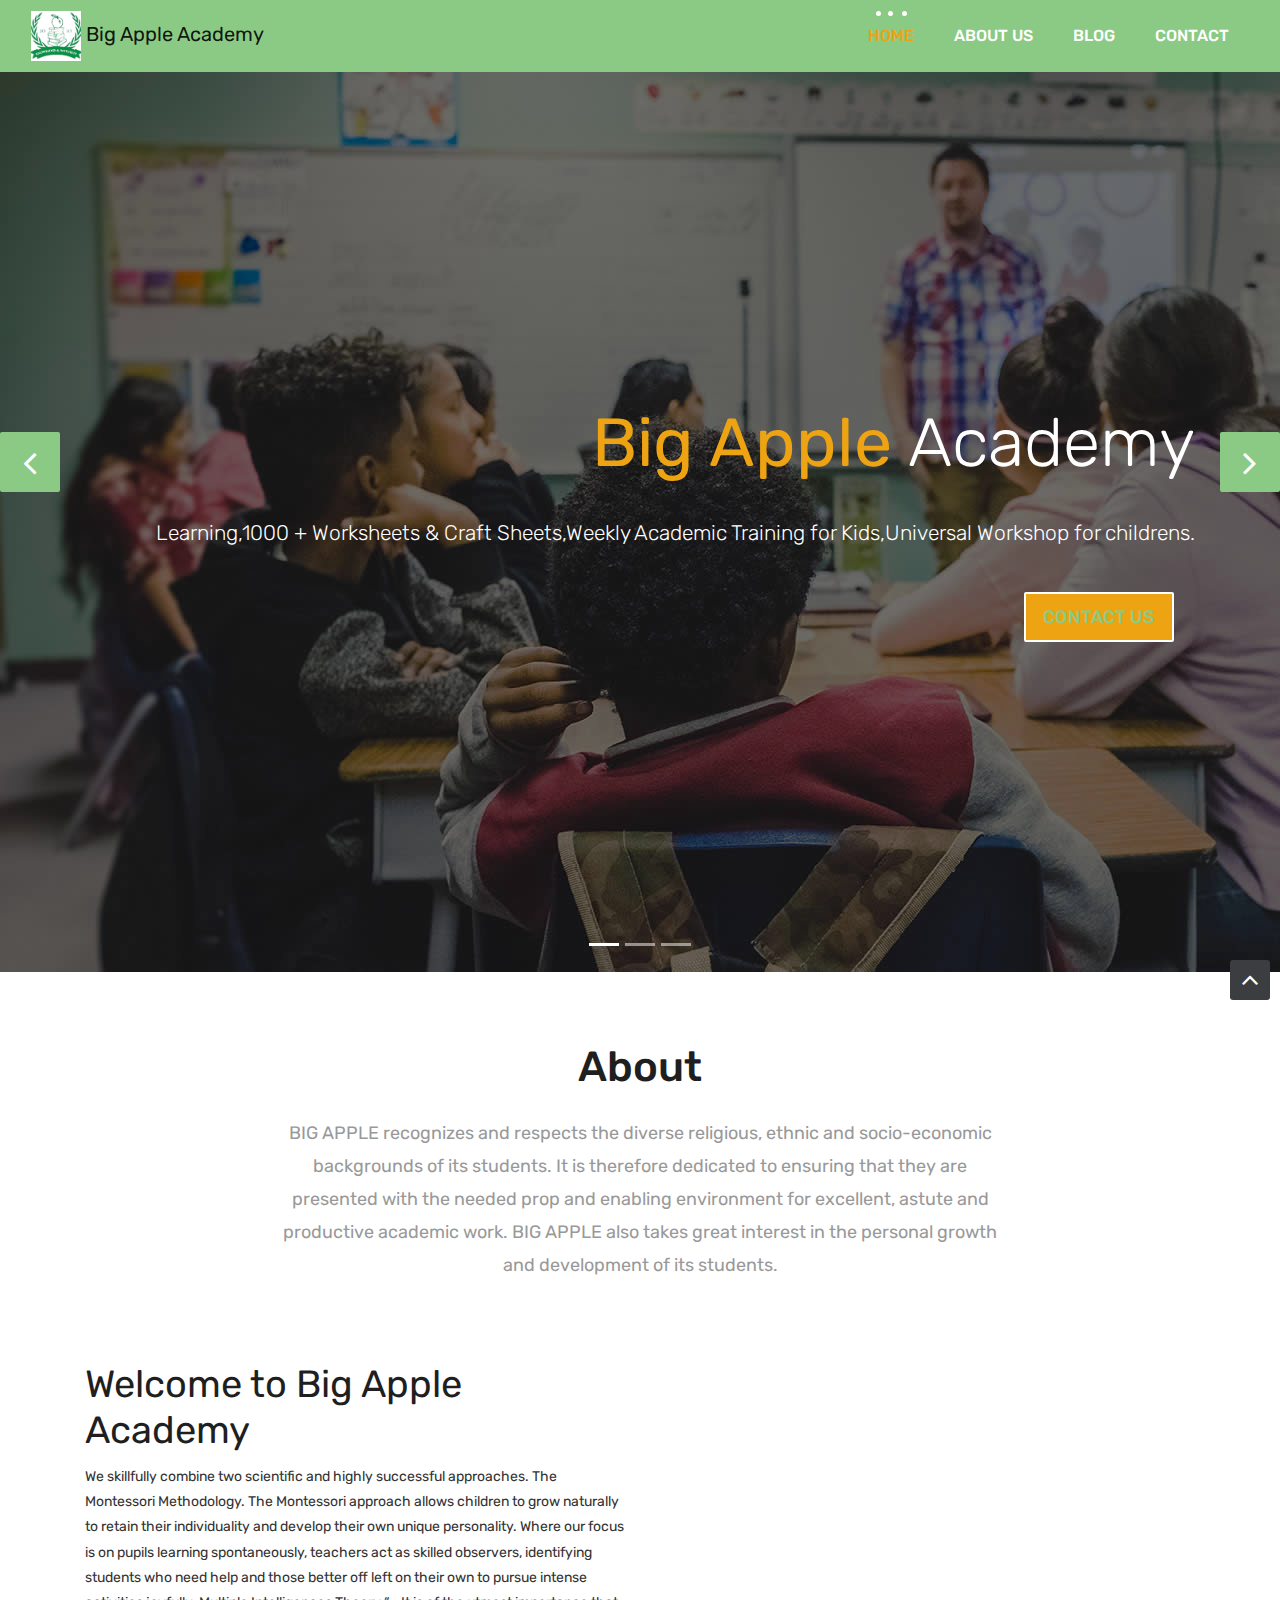
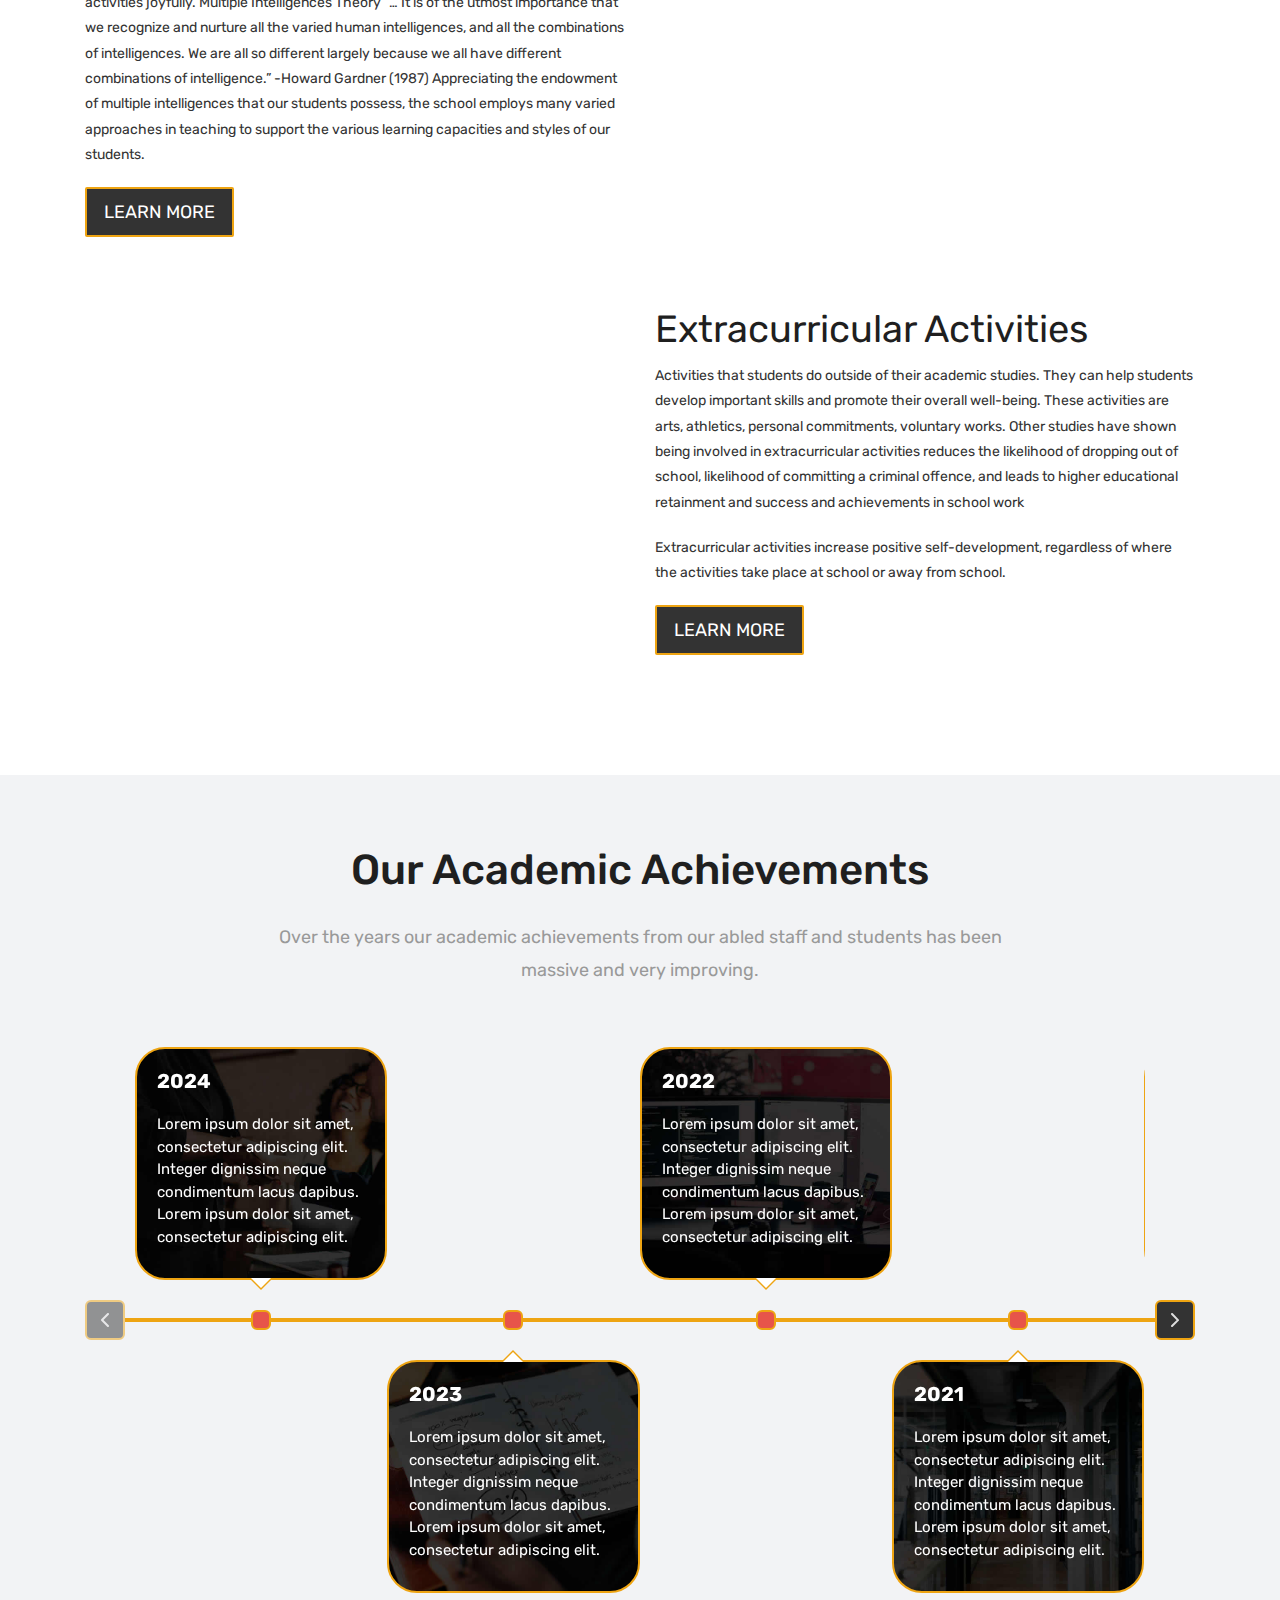
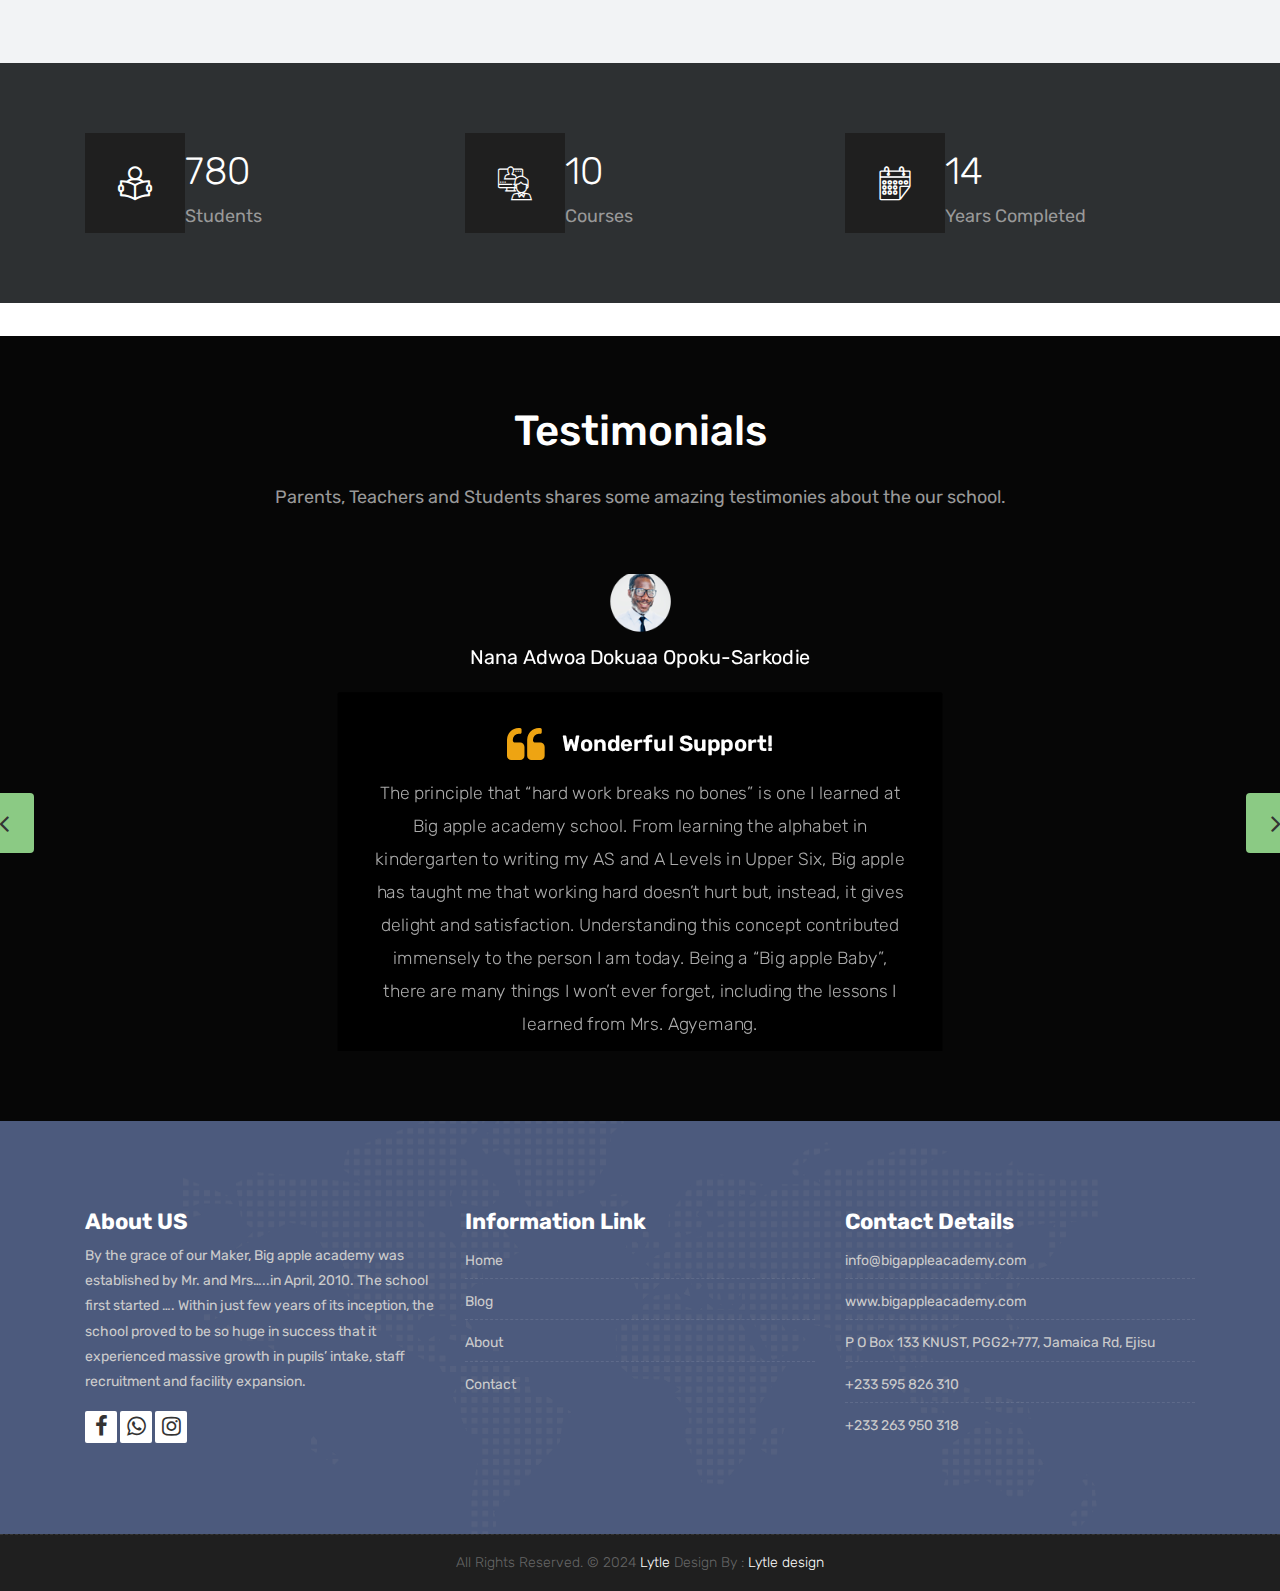
<file: index.html>
<!DOCTYPE html>
<html lang="en">

    <!-- Basic -->
    <meta charset="utf-8">
    <meta http-equiv="X-UA-Compatible" content="IE=edge">   
   
    <!-- Mobile Metas -->
    <meta name="viewport" content="width=device-width, initial-scale=1">
 
     <!-- Site Metas -->
    <title>Big Apple Academy</title>  
    <meta name="keywords" content="">
    <meta name="description" content="">
    <meta name="author" content="">

    <!-- Site Icons -->
    <link rel="shortcut icon" href="images/b9.jpg" type="image/x-icon" />
    <link rel="apple-touch-icon" href="images/b9.jpg">

    <!-- Bootstrap CSS -->
    <link rel="stylesheet" href="css/bootstrap.min.css">
    <!-- Site CSS -->
    <link rel="stylesheet" href="style.css">
    <!-- ALL VERSION CSS -->
    <link rel="stylesheet" href="css/versions.css">
    <!-- Responsive CSS -->
    <link rel="stylesheet" href="css/responsive.css">
    <!-- Custom CSS -->
    <link rel="stylesheet" href="css/custom.css">

    <!-- Modernizer for Portfolio -->
    <script src="js/modernizer.js"></script>

    <!--[if lt IE 9]>
      <script src="https://oss.maxcdn.com/libs/html5shiv/3.7.0/html5shiv.js"></script>
      <script src="https://oss.maxcdn.com/libs/respond.js/1.4.2/respond.min.js"></script>
    <!--[endif]>

</head>
<body class="host_version"> 

	<!-- Modal -->
	<div class="modal fade" id="login" tabindex="-1" role="dialog" aria-labelledby="myModalLabel">
	  <div class="modal-dialog modal-dialog-centered modal-lg" role="document">
		<div class="modal-content">
			<div class="modal-header tit-up">
				<button type="button" class="close" data-dismiss="modal" aria-hidden="true">&times;</button>
				<h4 class="modal-title">Customer Login</h4>
			</div>
			<div class="modal-body customer-box">
				<!-- Nav tabs -->
				<ul class="nav nav-tabs">
					<li><a class="active" href="#Login" data-toggle="tab">Login</a></li>
					<li><a href="#Registration" data-toggle="tab">Registration</a></li>
				</ul>
				<!-- Tab panes -->
				<div class="tab-content">
					<div class="tab-pane active" id="Login">
						<form role="form" class="form-horizontal">
							<div class="form-group">
								<div class="col-sm-12">
									<input class="form-control" id="email1" placeholder="Name" type="text">
								</div>
							</div>
							<div class="form-group">
								<div class="col-sm-12">
									<input class="form-control" id="exampleInputPassword1" placeholder="Email" type="email">
								</div>
							</div>
							<div class="row">
								<div class="col-sm-10">
									<button type="submit" class="btn btn-light btn-radius btn-brd grd1">
										Submit
									</button>
									<a class="for-pwd" href="javascript:;">Forgot your password?</a>
								</div>
							</div>
						</form>
					</div>
					<div class="tab-pane" id="Registration">
						<form role="form" class="form-horizontal">
							<div class="form-group">
								<div class="col-sm-12">
									<input class="form-control" placeholder="Name" type="text">
								</div>
							</div>
							<div class="form-group">
								<div class="col-sm-12">
									<input class="form-control" id="email" placeholder="Email" type="email">
								</div>
							</div>
							<div class="form-group">
								<div class="col-sm-12">
									<input class="form-control" id="mobile" placeholder="Mobile" type="email">
								</div>
							</div>
							<div class="form-group">
								<div class="col-sm-12">
									<input class="form-control" id="password" placeholder="Password" type="password">
								</div>
							</div>
							<div class="row">							
								<div class="col-sm-10">
									<button type="button" class="btn btn-light btn-radius btn-brd grd1">
										Save &amp; Continue
									</button>
									<button type="button" class="btn btn-light btn-radius btn-brd grd1">
										Cancel</button>
								</div>
							</div>
						</form>
					</div>
				</div>
			</div>
		</div>
	  </div>
	</div>

    <!-- LOADER -->
	<div id="preloader">
		<div class="loader-container">
			<div class="progress-br float shadow">
				<div class="progress__item"></div>
			</div>
		</div>
	</div>
	<!-- END LOADER -->	
	
	<!-- Start header -->
	<header class="top-navbar">
		<nav class="navbar navbar-expand-lg navbar-light bg-light">
			<div class="container-fluid">
				<a class="navbar-brand" href="index.html">
					<img src="images/b9.jpg" alt="School logo" width="50" height="50"/> Big Apple Academy
				</a>
				<button class="navbar-toggler" type="button" data-toggle="collapse" data-target="#navbars-host" aria-controls="navbars-rs-food" aria-expanded="false" aria-label="Toggle navigation">
					<span class="icon-bar"></span>
                    <span class="icon-bar"></span>
                    <span class="icon-bar"></span>
				</button>
				<div class="collapse navbar-collapse" id="navbars-host">
					<ul class="navbar-nav ml-auto">
						<li class="nav-item active"><a class="nav-link" href="index.html">Home</a></li>
						<li class="nav-item"><a class="nav-link" href="about.html">About Us</a></li>
						<li class="nav-item"><a class="nav-link" href="blog.html">Blog</a></li>
						<li class="nav-item"><a class="nav-link" href="contact.html">Contact</a></li>
					</ul>
				</div>
			</div>
		</nav>
	</header>
	<!-- End header -->
	
	<div id="carouselExampleControls" class="carousel slide bs-slider box-slider" data-ride="carousel" data-pause="hover" data-interval="false" >
		<!-- Indicators -->
		<ol class="carousel-indicators">
			<li data-target="#carouselExampleControls" data-slide-to="0" class="active"></li>
			<li data-target="#carouselExampleControls" data-slide-to="1"></li>
			<li data-target="#carouselExampleControls" data-slide-to="2"></li>
		</ol>
		<div class="carousel-inner" role="listbox">
			<div class="carousel-item active">
				<div id="home" class="first-section" style="background-image:url('images/slider-01.jpg');">
					<div class="dtab">
						<div class="container">
							<div class="row">
								<div class="col-md-12 col-sm-12 text-right">
									<div class="big-tagline">
										<h2><strong>Big Apple</strong> Academy</h2>
										<p class="lead">Learning,1000 + Worksheets & Craft Sheets,Weekly Academic Training for Kids,Universal Workshop for childrens.</p>
											<a href="contact.html" class="hover-btn-new"><span>Contact Us</span></a>
											&nbsp;&nbsp;&nbsp;&nbsp;&nbsp;&nbsp;
									</div>
								</div>
							</div><!-- end row -->            
						</div><!-- end container -->
					</div>
				</div><!-- end section -->
			</div>
			<div class="carousel-item">
				<div id="home" class="first-section" style="background-image:url('images/slider-02.jpg');">
					<div class="dtab">
						<div class="container">
							<div class="row">
								<div class="col-md-12 col-sm-12 text-left">
									<div class="big-tagline">
										<h2 data-animation="animated zoomInRight">Big Apple<strong>Academy</strong></h2>
										<p class="lead" data-animation="animated fadeInLeft">With the courage, Confidence, Creativity and Compassion to make their Unique Contribution in a Diverse and Dynamic World </p>
											<a href="contact.html" class="hover-btn-new"><span>Contact Us</span></a>
											&nbsp;&nbsp;&nbsp;&nbsp;&nbsp;&nbsp;
									</div>
								</div>
							</div><!-- end row -->            
						</div><!-- end container -->
					</div>
				</div><!-- end section -->
			</div>
			<div class="carousel-item">
				<div id="home" class="first-section" style="background-image:url('images/slider-03.jpg');">
					<div class="dtab">
						<div class="container">
							<div class="row">
								<div class="col-md-12 col-sm-12 text-center">
									<div class="big-tagline">
										<h2 data-animation="animated zoomInRight"><strong>Big Apple</strong> Academy</h2>
										<p class="lead" data-animation="animated fadeInLeft">We aim at success by creating skills necessary for kids to enrich & empower in studies & sports</p>
											<a href="contact.html" class="hover-btn-new"><span>Contact Us</span></a>
											&nbsp;&nbsp;&nbsp;&nbsp;&nbsp;&nbsp;
									</div>
								</div>
							</div><!-- end row -->            
						</div><!-- end container -->
					</div>
				</div><!-- end section -->
			</div>
			<!-- Left Control -->
			<a class="new-effect carousel-control-prev" href="#carouselExampleControls" role="button" data-slide="prev">
				<span class="fa fa-angle-left" aria-hidden="true"></span>
				<span class="sr-only">Previous</span>
			</a>

			<!-- Right Control -->
			<a class="new-effect carousel-control-next" href="#carouselExampleControls" role="button" data-slide="next">
				<span class="fa fa-angle-right" aria-hidden="true"></span>
				<span class="sr-only">Next</span>
			</a>
		</div>
	</div>
    <div id="overviews" class="section wb">
        <div class="container">
            <div class="section-title row text-center">
                <div class="col-md-8 offset-md-2">
                    <h3>About</h3>
                    <p class="lead">BIG APPLE recognizes and respects the diverse religious, ethnic and socio-economic backgrounds of its students. It is therefore dedicated to ensuring that they are presented with the needed prop and enabling environment for excellent, astute and productive academic work. BIG APPLE also takes great interest in the personal growth and development of its students.</p>
                </div>
                
            </div><!-- end title -->
        
            <div class="row align-items-center">
                <div class="col-xl-6 col-lg-6 col-md-12 col-sm-12">
                    <div class="message-box">
                        <h2>Welcome to Big Apple Academy</h2>
                        <p>We skillfully combine two scientific and highly successful approaches. The Montessori Methodology. The Montessori approach allows children to grow naturally to retain their individuality and develop their own unique personality. Where our focus is on pupils learning spontaneously, teachers act as skilled observers, identifying students who need help and those better off left on their own to pursue intense activities joyfully. Multiple Intelligences Theory “… It is of the utmost importance that we recognize and nurture all the varied human intelligences, and all the combinations of intelligences. We are all so different largely because we all have different combinations of intelligence.” -Howard Gardner (1987) Appreciating the endowment of multiple intelligences that our students possess, the school employs many varied approaches in teaching to support the various learning capacities and styles of our students.</p>

                        <a href="about.html" class="hover-btn-new orange"><span>Learn More</span></a>
                    </div><!-- end messagebox -->
                </div><!-- end col -->
				
				<div class="col-xl-6 col-lg-6 col-md-12 col-sm-12">
                    <div class="post-media wow fadeIn">
                        <img src="images/about_02.jpg" alt="" class="img-fluid img-rounded">
                    </div><!-- end media -->
                </div><!-- end col -->
			</div>
			<div class="row align-items-center">
				<div class="col-xl-6 col-lg-6 col-md-12 col-sm-12">
                    <div class="post-media wow fadeIn">
                        <img src="images/about_03.jpg" alt="" class="img-fluid img-rounded">
                    </div><!-- end media -->
                </div><!-- end col -->
				
				<div class="col-xl-6 col-lg-6 col-md-12 col-sm-12">
                    <div class="message-box">
                        <h2>Extracurricular Activities</h2>
                        <p>Activities that students do outside of their academic studies. They can help students develop important skills and promote their overall well-being. These activities are arts, athletics, personal commitments, voluntary works. Other studies have shown being involved in extracurricular activities reduces the likelihood of dropping out of school, likelihood of committing a criminal offence, and leads to higher educational retainment and success and achievements in school work</p>

                        <p> Extracurricular activities increase positive self-development, regardless of where the activities take place at school or away from school.</p>

                        <a href="about.html" class="hover-btn-new orange"><span>Learn More</span></a>
                    </div><!-- end messagebox -->
                </div><!-- end col -->
				
            </div><!-- end row -->
        </div><!-- end container -->
    </div><!-- end section -->

    <section class="section lb page-section">
		<div class="container">
			 <div class="section-title row text-center">
                <div class="col-md-8 offset-md-2">
                    <h3>Our Academic Achievements</h3>
                    <p class="lead">Over the years our academic achievements from our abled staff and students has been massive and very improving.</p>
                </div>
            </div><!-- end title -->
			<div class="timeline">
				<div class="timeline__wrap">
					<div class="timeline__items">
						<div class="timeline__item">
							<div class="timeline__content img-bg-01">
								<h2>2024</h2>
								<p>Lorem ipsum dolor sit amet, consectetur adipiscing elit. Integer dignissim neque condimentum lacus dapibus. Lorem
									ipsum dolor sit amet, consectetur adipiscing elit.</p>
							</div>
						</div>
						<div class="timeline__item">
							<div class="timeline__content img-bg-02">
								<h2>2023</h2>
								<p>Lorem ipsum dolor sit amet, consectetur adipiscing elit. Integer dignissim neque condimentum lacus dapibus. Lorem
									ipsum dolor sit amet, consectetur adipiscing elit.</p>
							</div>
						</div>
						<div class="timeline__item">
							<div class="timeline__content img-bg-03">
								<h2>2022</h2>
								<p>Lorem ipsum dolor sit amet, consectetur adipiscing elit. Integer dignissim neque condimentum lacus dapibus. Lorem
									ipsum dolor sit amet, consectetur adipiscing elit.</p>
							</div>
						</div>
						<div class="timeline__item">
							<div class="timeline__content img-bg-04">
								<h2>2021</h2>
								<p>Lorem ipsum dolor sit amet, consectetur adipiscing elit. Integer dignissim neque condimentum lacus dapibus. Lorem
									ipsum dolor sit amet, consectetur adipiscing elit.</p>
							</div>
						</div>
						<div class="timeline__item">
							<div class="timeline__content img-bg-01">
								<h2>2020</h2>
								<p>Lorem ipsum dolor sit amet, consectetur adipiscing elit. Integer dignissim neque condimentum lacus dapibus. Lorem
									ipsum dolor sit amet, consectetur adipiscing elit.</p>
							</div>
						</div>
			</div>
		</div>
	</section>

	<div class="section cl">
		<div class="container">
			<div class="row text-left stat-wrap">
				<div class="col-md-4 col-sm-4 col-xs-12">
					<span data-scroll class="global-radius icon_wrap effect-1 alignleft"><i class="flaticon-study"></i></span>
					<p class="stat_count">780</p>
					<h3>Students</h3>
				</div><!-- end col -->

				<div class="col-md-4 col-sm-4 col-xs-12">
					<span data-scroll class="global-radius icon_wrap effect-1 alignleft"><i class="flaticon-online"></i></span>
					<p class="stat_count">10</p>
					<h3>Courses</h3>
				</div><!-- end col -->

				<div class="col-md-4 col-sm-4 col-xs-12">
					<span data-scroll class="global-radius icon_wrap effect-1 alignleft"><i class="flaticon-years"></i></span>
					<p class="stat_count">14</p>
					<h3>Years Completed</h3>
				</div><!-- end col -->
			</div><!-- end row -->
		</div><!-- end container -->
	</div><!-- end section -->
            </div>

            <hr class="invis">

            

    <div id="testimonials" class="parallax section db parallax-off" style="background-image:url('images/parallax_04.jpg');">
        <div class="container">
            <div class="section-title text-center">
                <h3>Testimonials</h3>
                <p>Parents, Teachers and Students shares some amazing testimonies about the our school. </p>
            </div><!-- end title -->

            <div class="row">
                <div class="col-md-12 col-sm-12">
                    <div class="testi-carousel owl-carousel owl-theme">
                        <div class="testimonial clearfix">
							<div class="testi-meta">
                                <img src="images/testi_01.png" alt="" class="img-fluid">
                                <h4>Nana Adwoa Dokuaa Opoku-Sarkodie</h4>
                            </div>
                            <div class="desc">
                                <h3><i class="fa fa-quote-left"></i> Wonderful Support!</h3>
                                <p class="lead">The principle that “hard work breaks no bones” is one I learned at Big apple academy school. From learning the alphabet in kindergarten to writing my AS and A Levels in Upper Six, Big apple has taught me that working hard doesn’t hurt but, instead, it gives delight and satisfaction. Understanding this concept contributed immensely to the person I am today. Being a “Big apple Baby”, there are many things I won’t ever forget, including the lessons I learned from Mrs. Agyemang.</p>
                            </div>
                            <!-- end testi-meta -->
                        </div>
                        <!-- end testimonial -->

                        <div class="testimonial clearfix">
							<div class="testi-meta">
                                <img src="images/testi_02.png" alt="" class="img-fluid">
                                <h4>Cariss BOATENG </h4>
                            </div>
                            <div class="desc">
                                <h3><i class="fa fa-quote-left"></i> Awesome Services!</h3>
                                <p class="lead">Big apple academy school will always hold a special place in my heart. 15 years ago, an inquisitive child entered the premises of Big apple is now leaving its confines as an informed and confident young lady ready to take on the world. Big apple has given me so much: from cherished memories to lifelong friendships.</p>
                            </div>
                            <!-- end testi-meta -->
                        </div>
                        <!-- end testimonial -->

                        <div class="testimonial clearfix">
							<div class="testi-meta">
                                <img src="images/testi_03.png" alt="" class="img-fluid ">
                                <h4>Edward Nana Yaw Ofori</h4>
                            </div>
                            <div class="desc">
                                <h3><i class="fa fa-quote-left"></i> Great & Talented Team!</h3>
                                <p class="lead">I feel a tremendous sense of appreciation and delight as I consider my amazing ten-year experience at Big apple academy. These ten years have been a remarkable synthesis of academic achievement, personal development, a priceless experience that have helped me become the person I am today.</p>
                            </div>
                            <!-- end testi-meta -->
                        </div>
                        <!-- end testimonial -->
                        <div class="testimonial clearfix">
							<div class="testi-meta">
                                <img src="images/testi_01.png" alt="" class="img-fluid">
                                <h4>Nana Adwoa Dokuaa Opoku-Sarkodie</h4>
                            </div>
                            <div class="desc">
                                <h3><i class="fa fa-quote-left"></i> Wonderful Support!</h3>
                                <p class="lead">The principle that “hard work breaks no bones” is one I learned at Big apple academy school. From learning the alphabet in kindergarten to writing my AS and A Levels in Upper Six, Big apple has taught me that working hard doesn’t hurt but, instead, it gives delight and satisfaction. Understanding this concept contributed immensely to the person I am today. Being a “Big apple Baby”, there are many things I won’t ever forget, including the lessons I learned from Mrs. Agyemang.</p>
                            </div>
                            <!-- end testi-meta -->
                        </div>
                        <!-- end testimonial -->

                        <div class="testimonial clearfix">
							<div class="testi-meta">
                                <img src="images/testi_02.png" alt="" class="img-fluid">
                                <h4>Cariss BOATENG</h4>
                            </div>
                            <div class="desc">
                                <h3><i class="fa fa-quote-left"></i> Awesome Services!</h3>
                                <p class="lead">Big apple academy school will always hold a special place in my heart. 15 years ago, an inquisitive child entered the premises of Big apple is now leaving its confines as an informed and confident young lady ready to take on the world. Big apple has given me so much: from cherished memories to lifelong friendships.</p>
                            </div>
                            <!-- end testi-meta -->
                        </div>
                        <!-- end testimonial -->

                        <div class="testimonial clearfix">
							<div class="testi-meta">
                                <img src="images/testi_03.png" alt="" class="img-fluid">
                                <h4>Edward Nana Yaw Ofori</h4>
                            </div>
                            <div class="desc">
                                <h3><i class="fa fa-quote-left"></i> Great & Talented Team!</h3>
                                <p class="lead">I feel a tremendous sense of appreciation and delight as I consider my amazing ten-year experience at Big apple academy. These ten years have been a remarkable synthesis of academic achievement, personal development, a priceless experience that have helped me become the person I am today.</p>
                            </div>
                            <!-- end testi-meta -->
                        </div><!-- end testimonial -->
                    </div><!-- end carousel -->
                </div><!-- end col -->
            </div><!-- end row -->
        </div><!-- end container -->
    </div><!-- end section -->

    <!--div class="parallax section dbcolor">
        <div class="container">
            <div class="row logos">
                <div class="col-md-2 col-sm-2 col-xs-6 wow fadeInUp">
                    <a href="#"><img src="images/logo_01.png" alt="" class="img-repsonsive"></a>
                </div>
                <div class="col-md-2 col-sm-2 col-xs-6 wow fadeInUp">
                    <a href="#"><img src="images/logo_02.png" alt="" class="img-repsonsive"></a>
                </div>
                <div class="col-md-2 col-sm-2 col-xs-6 wow fadeInUp">
                    <a href="#"><img src="images/logo_03.png" alt="" class="img-repsonsive"></a>
                </div>
                <div class="col-md-2 col-sm-2 col-xs-6 wow fadeInUp">
                    <a href="#"><img src="images/logo_04.png" alt="" class="img-repsonsive"></a>
                </div>
                <div class="col-md-2 col-sm-2 col-xs-6 wow fadeInUp">
                    <a href="#"><img src="images/logo_05.png" alt="" class="img-repsonsive"></a>
                </div>
                <div class="col-md-2 col-sm-2 col-xs-6 wow fadeInUp">
                    <a href="#"><img src="images/logo_06.png" alt="" class="img-repsonsive"></a>
                </div>
            </div><!-- end row -->
        </div><!-- end container -->
    </div><!-- end section -->

    <footer class="footer">
        <div class="container">
            <div class="row">
                <div class="col-lg-4 col-md-4 col-xs-12">
                    <div class="widget clearfix">
                        <div class="widget-title">
                            <h3>About US</h3>
                        </div>
                        <p> By the grace of our Maker, Big apple academy was established by Mr. and Mrs…..in April, 2010. The school first started …. Within just few years of its inception, the school proved to be so huge in success that it experienced massive growth in pupils’ intake, staff recruitment and facility expansion.</p>   
						<div class="footer-right">
							<ul class="footer-links-soi">
								<li><a href="#"><i class="fa fa-facebook"></i></a></li>
								<li><a href="#"><i class="fa fa-whatsapp"></i></a></li>
								<li><a href="#"><i class="fa fa-instagram"></i></a></li>
							</ul><!-- end links -->
						</div>						
                    </div><!-- end clearfix -->
                </div><!-- end col -->

				<div class="col-lg-4 col-md-4 col-xs-12">
                    <div class="widget clearfix">
                        <div class="widget-title">
                            <h3>Information Link</h3>
                        </div>
                        <ul class="footer-links">
                            <li><a href="#">Home</a></li>
                            <li><a href="#">Blog</a></li>
							<li><a href="#">About</a></li>
							<li><a href="#">Contact</a></li>
                        </ul><!-- end links -->
                    </div><!-- end clearfix -->
                </div><!-- end col -->
				
                <div class="col-lg-4 col-md-4 col-xs-12">
                    <div class="widget clearfix">
                        <div class="widget-title">
                            <h3>Contact Details</h3>
                        </div>




                        <ul class="footer-links">
                            <li><a href="mailto:#">info@bigappleacademy.com</a></li>
                            <li><a href="#">www.bigappleacademy.com</a></li>
                            <li>P O Box 133 KNUST, PGG2+777, Jamaica Rd, Ejisu</li>
                            <li>+233 595 826 310</li>
                            <li>+233 263 950 318</li>
                        </ul><!-- end links -->
                    </div><!-- end clearfix -->
                </div><!-- end col -->
				
            </div><!-- end row -->
        </div><!-- end container -->
    </footer><!-- end footer -->

    <div class="copyrights">
        <div class="container">
            <div class="footer-distributed">
                <div class="footer-center">                   
                    <p class="footer-company-name">All Rights Reserved. &copy; 2024 <a href="#">Lytle</a> Design By : <a href="#">Lytle design</a></p>
                </div>
            </div>
        </div><!-- end container -->
    </div><!-- end copyrights -->

    <a href="#" id="scroll-to-top" class="dmtop global-radius"><i class="fa fa-angle-up"></i></a>

    <!-- ALL JS FILES -->
    <script src="js/all.js"></script>
    <!-- ALL PLUGINS -->
    <script src="js/custom.js"></script>
	<script src="js/timeline.min.js"></script>
	<script>
		timeline(document.querySelectorAll('.timeline'), {
			forceVerticalMode: 700,
			mode: 'horizontal',
			verticalStartPosition: 'left',
			visibleItems: 4
		});
	</script>
</body>
</html>
</file>
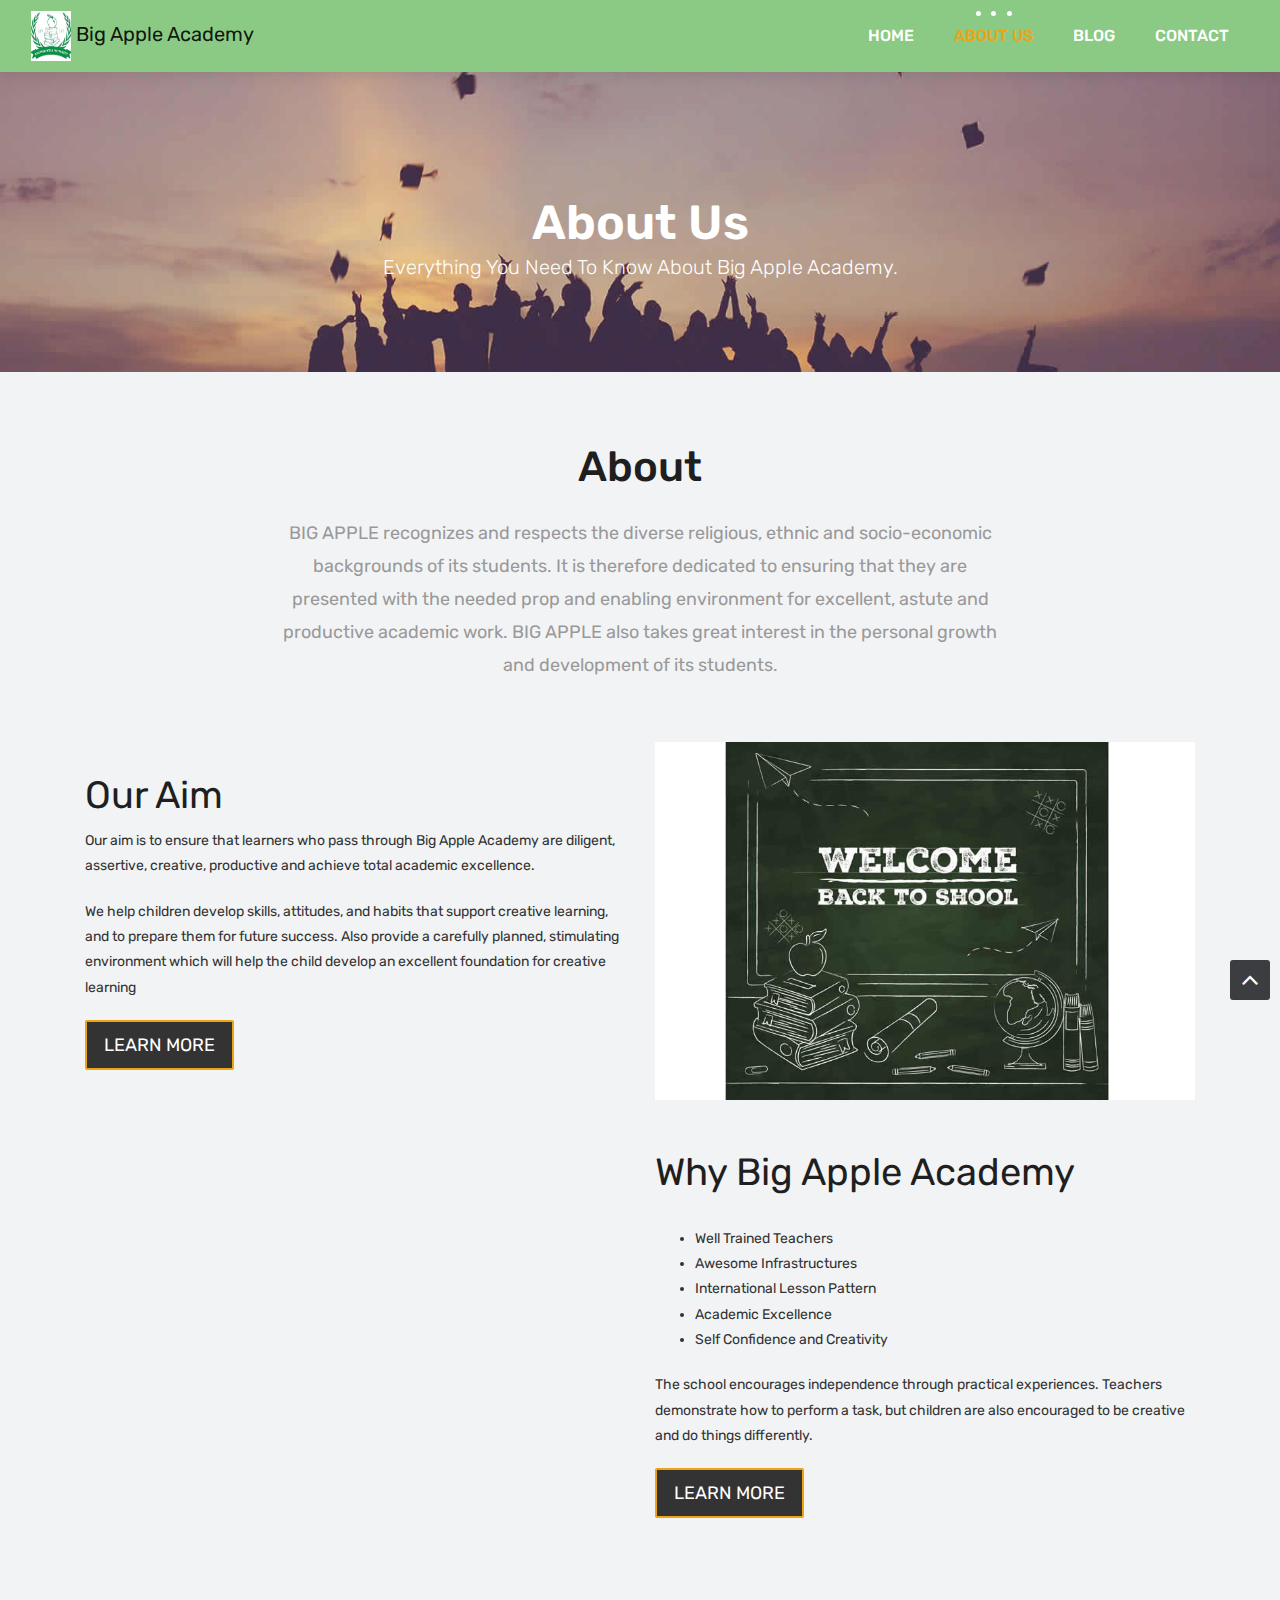
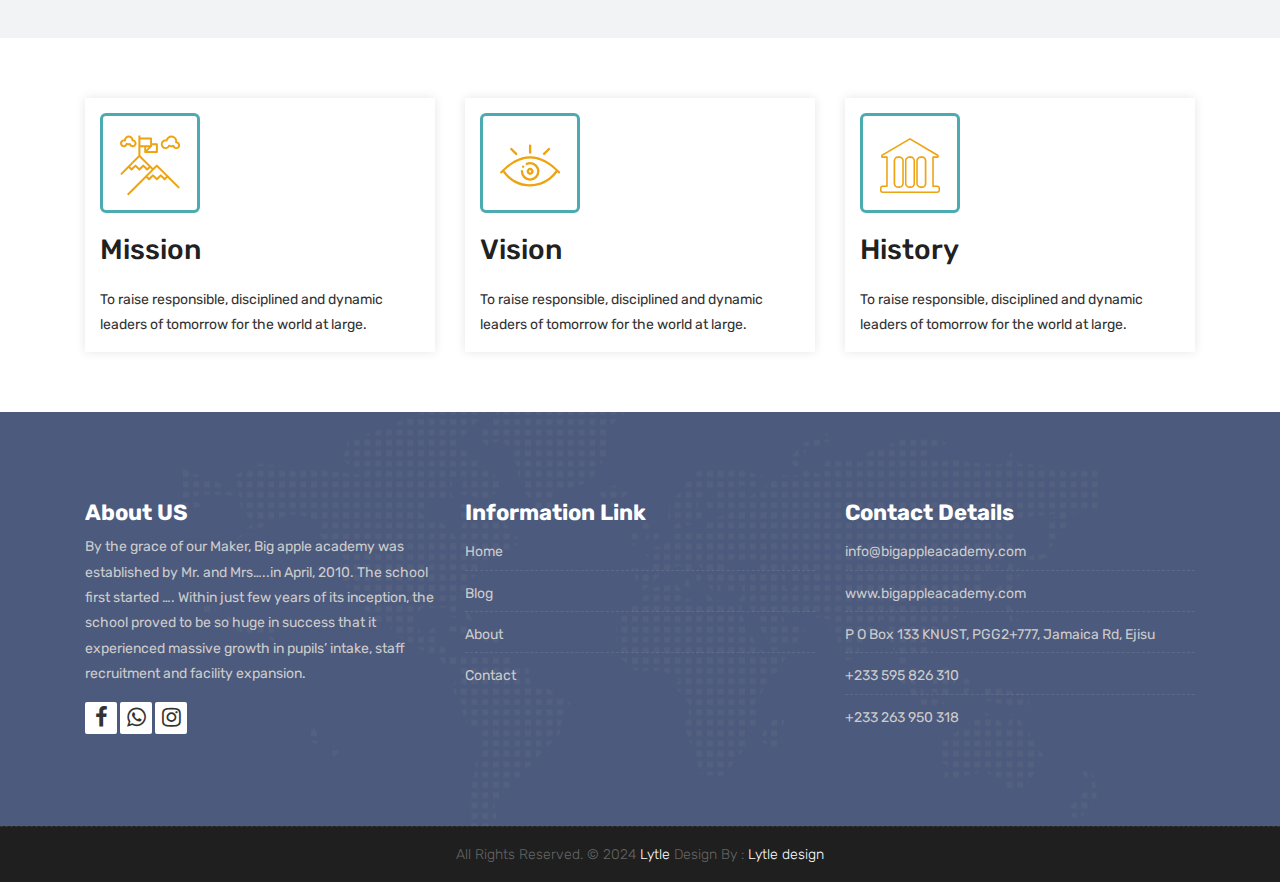
<file: about.html>
<!DOCTYPE html>
<html lang="en">

    <!-- Basic -->
    <meta charset="utf-8">
    <meta http-equiv="X-UA-Compatible" content="IE=edge">   
   
    <!-- Mobile Metas -->
    <meta name="viewport" content="width=device-width, initial-scale=1">
 
     <!-- Site Metas -->
    <title>Big Apple Academy</title>  
    <meta name="keywords" content="">
    <meta name="description" content="">
    <meta name="author" content="">

    <!-- Site Icons -->
    <link rel="shortcut icon" href="images/b9.jpg" type="image/x-icon" />
    <link rel="apple-touch-icon" href="images/b9.jpg">

    <!-- Bootstrap CSS -->
    <link rel="stylesheet" href="css/bootstrap.min.css">
    <!-- Site CSS -->
    <link rel="stylesheet" href="style.css">
    <!-- ALL VERSION CSS -->
    <link rel="stylesheet" href="css/versions.css">
    <!-- Responsive CSS -->
    <link rel="stylesheet" href="css/responsive.css">
    <!-- Custom CSS -->
    <link rel="stylesheet" href="css/custom.css">

    <!-- Modernizer for Portfolio -->
    <script src="js/modernizer.js"></script>

    <!--[if lt IE 9]>
      <script src="https://oss.maxcdn.com/libs/html5shiv/3.7.0/html5shiv.js"></script>
      <script src="https://oss.maxcdn.com/libs/respond.js/1.4.2/respond.min.js"></script>
    <![endif]-->

</head>
<body class="host_version"> 

	<!-- Modal -->
	<div class="modal fade" id="login" tabindex="-1" role="dialog" aria-labelledby="myModalLabel">
	  <div class="modal-dialog modal-dialog-centered modal-lg" role="document">
		<div class="modal-content">
			<div class="modal-header tit-up">
				<button type="button" class="close" data-dismiss="modal" aria-hidden="true">&times;</button>
				<h4 class="modal-title">Customer Login</h4>
			</div>
			<div class="modal-body customer-box">
				<!-- Nav tabs -->
				<ul class="nav nav-tabs">
					<li><a class="active" href="#Login" data-toggle="tab">Login</a></li>
					<li><a href="#Registration" data-toggle="tab">Registration</a></li>
				</ul>
				<!-- Tab panes -->
				<div class="tab-content">
					<div class="tab-pane active" id="Login">
						<form role="form" class="form-horizontal">
							<div class="form-group">
								<div class="col-sm-12">
									<input class="form-control" id="email1" placeholder="Name" type="text">
								</div>
							</div>
							<div class="form-group">
								<div class="col-sm-12">
									<input class="form-control" id="exampleInputPassword1" placeholder="Email" type="email">
								</div>
							</div>
							<div class="row">
								<div class="col-sm-10">
									<button type="submit" class="btn btn-light btn-radius btn-brd grd1">
										Submit
									</button>
									<a class="for-pwd" href="javascript:;">Forgot your password?</a>
								</div>
							</div>
						</form>
					</div>
					<div class="tab-pane" id="Registration">
						<form role="form" class="form-horizontal">
							<div class="form-group">
								<div class="col-sm-12">
									<input class="form-control" placeholder="Name" type="text">
								</div>
							</div>
							<div class="form-group">
								<div class="col-sm-12">
									<input class="form-control" id="email" placeholder="Email" type="email">
								</div>
							</div>
							<div class="form-group">
								<div class="col-sm-12">
									<input class="form-control" id="mobile" placeholder="Mobile" type="email">
								</div>
							</div>
							<div class="form-group">
								<div class="col-sm-12">
									<input class="form-control" id="password" placeholder="Password" type="password">
								</div>
							</div>
							<div class="row">							
								<div class="col-sm-10">
									<button type="button" class="btn btn-light btn-radius btn-brd grd1">
										Save &amp; Continue
									</button>
									<button type="button" class="btn btn-light btn-radius btn-brd grd1">
										Cancel</button>
								</div>
							</div>
						</form>
					</div>
				</div>
			</div>
		</div>
	  </div>
	</div>

	<!-- LOADER -->
	<div id="preloader">
		<div class="loader-container">
			<div class="progress-br float shadow">
				<div class="progress__item"></div>
			</div>
		</div>
	</div>
	<!-- END LOADER -->	

   	<!-- Start header -->
	<header class="top-navbar">
		<nav class="navbar navbar-expand-lg navbar-light bg-light">
			<div class="container-fluid">
				<a class="navbar-brand" href="index.html">
					<img src="images/b9.jpg" alt="School logo" width="40" height="50"/> Big Apple Academy
				</a>
				<button class="navbar-toggler" type="button" data-toggle="collapse" data-target="#navbars-host" aria-controls="navbars-rs-food" aria-expanded="false" aria-label="Toggle navigation">
					<span class="icon-bar"></span>
                    <span class="icon-bar"></span>
                    <span class="icon-bar"></span>
				</button>
				<div class="collapse navbar-collapse" id="navbars-host">
					<ul class="navbar-nav ml-auto">
						<li class="nav-item"><a class="nav-link" href="index.html">Home</a></li>
						<li class="nav-item active"><a class="nav-link" href="about.html">About Us</a></li>
						<li class="nav-item"><a class="nav-link" href="blog.html">Blog</a></li>
						<li class="nav-item"><a class="nav-link" href="contact.html">Contact</a></li>
					</ul>
				</div>
			</div>
		</nav>
	</header>
	<!-- End header -->
	
	<div class="all-title-box">
		<div class="container text-center">
			<h1>About Us<span class="m_1">Everything you need to know about Big Apple Academy.</span></h1>
		</div>
	</div>
	
    <div id="overviews" class="section lb">
        <div class="container">
            <div class="section-title row text-center">
                <div class="col-md-8 offset-md-2">
                    <h3>About</h3>
                    <p class="lead">BIG APPLE recognizes and respects the diverse religious, ethnic and socio-economic backgrounds of its students. It is therefore dedicated to ensuring that they are presented with the needed prop and enabling environment for excellent, astute and productive academic work. BIG APPLE also takes great interest in the personal growth and development of its students.</p>
                </div>
            </div><!-- end title -->
        
            <div class="row align-items-center">
                <div class="col-xl-6 col-lg-6 col-md-12 col-sm-12">
                    <div class="message-box">
                        <h2>Our Aim</h2>
                        <p>Our aim is to ensure that learners who pass through Big Apple Academy are diligent, assertive, creative, productive and achieve total academic excellence.</p>

                        <p> We help children develop skills, attitudes, and habits that support creative learning, and to prepare them for future success. Also provide a carefully planned, stimulating environment which will help the child develop an excellent foundation for creative learning</p>

                        <a href="contact.html" class="hover-btn-new orange"><span>Learn More</span></a>
                    </div><!-- end messagebox -->
                </div><!-- end col -->
				
				<div class="col-xl-6 col-lg-6 col-md-12 col-sm-12">
                    <div class="post-media wow fadeIn">
                        <img src="images/about_02.jpg" alt="" class="img-fluid img-rounded">
                    </div><!-- end media -->
                </div><!-- end col -->
			</div>
			<div class="row align-items-center">
				<div class="col-xl-6 col-lg-6 col-md-12 col-sm-12">
                    <div class="post-media wow fadeIn">
                        <img src="images/about_03.jpg" alt="" class="img-fluid img-rounded">
                    </div><!-- end media -->
                </div><!-- end col -->
				
				<div class="col-xl-6 col-lg-6 col-md-12 col-sm-12">
                    <div class="message-box">
                        <h2>Why Big Apple Academy</h2>
                        <p><ul>
                        	<li>Well Trained Teachers</li>
                        	<li>Awesome Infrastructures</li>
                        	<li>International Lesson Pattern</li>
                        	<li>Academic Excellence</li>
                        	<li>Self Confidence and Creativity</li>
                        </ul></p>

                        <p> The school encourages independence through practical experiences. Teachers demonstrate how to perform a task, but children are also encouraged to be creative and do things differently.</p>

                        <a href="contact.hmtl" class="hover-btn-new orange"><span>Learn More</span></a>
                    </div><!-- end messagebox -->
                </div><!-- end col -->
				
            </div><!-- end row -->
        </div><!-- end container -->
    </div><!-- end section -->
	
	<div class="hmv-box">
		<div class="container">
			<div class="row">
				<div class="col-lg-4 col-md-6 col-12">
					<div class="inner-hmv">
						<div class="icon-box-hmv"><i class="flaticon-achievement"></i></div>
						<h3>Mission</h3>
						<div class="tr-pa">M</div>
						<p>To raise responsible, disciplined and dynamic leaders of tomorrow for the world at large.</p>
					</div>
				</div>
				<div class="col-lg-4 col-md-6 col-12">
					<div class="inner-hmv">
						<div class="icon-box-hmv"><i class="flaticon-eye"></i></div>
						<h3>Vision</h3>
						<div class="tr-pa">V</div>
						<p>To raise responsible, disciplined and dynamic leaders of tomorrow for the world at large.</p>
					</div>
				</div>
				<div class="col-lg-4 col-md-6 col-12">
					<div class="inner-hmv">
						<div class="icon-box-hmv"><i class="flaticon-history"></i></div>
						<h3>History</h3>
						<div class="tr-pa">H</div>
						<p>To raise responsible, disciplined and dynamic leaders of tomorrow for the world at large.</p>
					</div>
				</div>
			</div>
		</div>
	</div>


    </div><!-- end section -->
    <footer class="footer">
        <div class="container">
            <div class="row">
                <div class="col-lg-4 col-md-4 col-xs-12">
                    <div class="widget clearfix">
                        <div class="widget-title">
                            <h3>About US</h3>
                        </div>
                        <p> By the grace of our Maker, Big apple academy was established by Mr. and Mrs…..in April, 2010. The school first started …. Within just few years of its inception, the school proved to be so huge in success that it experienced massive growth in pupils’ intake, staff recruitment and facility expansion.</p>   
						<div class="footer-right">
							<ul class="footer-links-soi">
								<li><a href="#"><i class="fa fa-facebook"></i></a></li>
								<li><a href="#"><i class="fa fa-whatsapp"></i></a></li>
								<li><a href="#"><i class="fa fa-instagram"></i></a></li>
							</ul><!-- end links -->
						</div>						
                    </div><!-- end clearfix -->
                </div><!-- end col -->

				<div class="col-lg-4 col-md-4 col-xs-12">
                    <div class="widget clearfix">
                        <div class="widget-title">
                            <h3>Information Link</h3>
                        </div>
                        <ul class="footer-links">
                            <li><a href="#">Home</a></li>
                            <li><a href="#">Blog</a></li>
							<li><a href="#">About</a></li>
							<li><a href="#">Contact</a></li>
                        </ul><!-- end links -->
                    </div><!-- end clearfix -->
                </div><!-- end col -->
				
                <div class="col-lg-4 col-md-4 col-xs-12">
                    <div class="widget clearfix">
                        <div class="widget-title">
                            <h3>Contact Details</h3>
                        </div>




                        <ul class="footer-links">
                            <li><a href="mailto:#">info@bigappleacademy.com</a></li>
                            <li><a href="#">www.bigappleacademy.com</a></li>
                            <li>P O Box 133 KNUST, PGG2+777, Jamaica Rd, Ejisu</li>
                            <li>+233 595 826 310</li>
                            <li>+233 263 950 318</li>
                        </ul><!-- end links -->
                    </div><!-- end clearfix -->
                </div><!-- end col -->
				
            </div><!-- end row -->
        </div><!-- end container -->
    </footer><!-- end footer -->

    <div class="copyrights">
        <div class="container">
            <div class="footer-distributed">
                <div class="footer-center">                   
                    <p class="footer-company-name">All Rights Reserved. &copy; 2024 <a href="#">Lytle</a> Design By : <a href="#">Lytle design</a></p>
                </div>
            </div>
        </div><!-- end container -->
    </div><!-- end copyrights -->

    <a href="#" id="scroll-to-top" class="dmtop global-radius"><i class="fa fa-angle-up"></i></a>

    <!-- ALL JS FILES -->
    <script src="js/all.js"></script>
    <!-- ALL PLUGINS -->
    <script src="js/custom.js"></script>
	<script src="js/timeline.min.js"></script>
	<script>
		timeline(document.querySelectorAll('.timeline'), {
			forceVerticalMode: 700,
			mode: 'horizontal',
			verticalStartPosition: 'left',
			visibleItems: 4
		});
	</script>
</body>
</html>
</file>
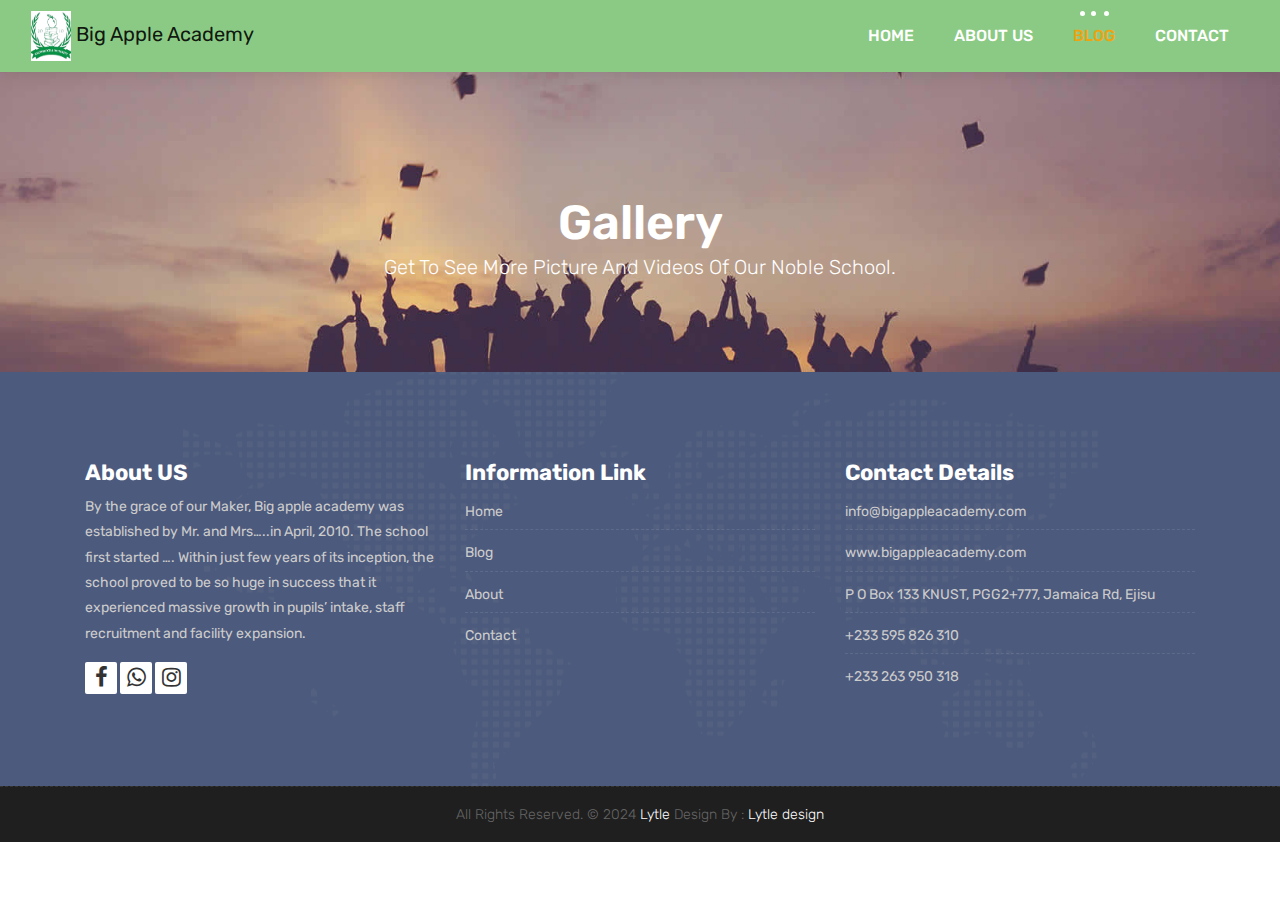
<file: blog.html>
<!DOCTYPE html>
<html lang="en">

    <!-- Basic -->
    <meta charset="utf-8">
    <meta http-equiv="X-UA-Compatible" content="IE=edge">   
   
    <!-- Mobile Metas -->
    <meta name="viewport" content="width=device-width, initial-scale=1">
 
     <!-- Site Metas -->
    <title>Big Apple Academy</title>  
    <meta name="keywords" content="">
    <meta name="description" content="">
    <meta name="author" content="">

    <!-- Site Icons -->
    <link rel="shortcut icon" href="images/b9.jpg" type="image/x-icon" />
    <link rel="apple-touch-icon" href="images/b9.jpg">

    <!-- Bootstrap CSS -->
    <link rel="stylesheet" href="css/bootstrap.min.css">
    <!-- Site CSS -->
    <link rel="stylesheet" href="style.css">
    <!-- ALL VERSION CSS -->
    <link rel="stylesheet" href="css/versions.css">
    <!-- Responsive CSS -->
    <link rel="stylesheet" href="css/responsive.css">
    <!-- Custom CSS -->
    <link rel="stylesheet" href="css/custom.css">

    <!-- Modernizer for Portfolio -->
    <script src="js/modernizer.js"></script>

    <!--[if lt IE 9]>
      <script src="https://oss.maxcdn.com/libs/html5shiv/3.7.0/html5shiv.js"></script>
      <script src="https://oss.maxcdn.com/libs/respond.js/1.4.2/respond.min.js"></script>
    <![endif]-->

</head>
<body class="host_version"> 

	<!-- Modal -->
	<div class="modal fade" id="login" tabindex="-1" role="dialog" aria-labelledby="myModalLabel">
	  <div class="modal-dialog modal-dialog-centered modal-lg" role="document">
		<div class="modal-content">
			<div class="modal-header tit-up">
				<button type="button" class="close" data-dismiss="modal" aria-hidden="true">&times;</button>
				<h4 class="modal-title">Customer Login</h4>
			</div>
			<div class="modal-body customer-box">
				<!-- Nav tabs -->
				<ul class="nav nav-tabs">
					<li><a class="active" href="#Login" data-toggle="tab">Login</a></li>
					<li><a href="#Registration" data-toggle="tab">Registration</a></li>
				</ul>
				<!-- Tab panes -->
				<div class="tab-content">
					<div class="tab-pane active" id="Login">
						<form role="form" class="form-horizontal">
							<div class="form-group">
								<div class="col-sm-12">
									<input class="form-control" id="email1" placeholder="Name" type="text">
								</div>
							</div>
							<div class="form-group">
								<div class="col-sm-12">
									<input class="form-control" id="exampleInputPassword1" placeholder="Email" type="email">
								</div>
							</div>
							<div class="row">
								<div class="col-sm-10">
									<button type="submit" class="btn btn-light btn-radius btn-brd grd1">
										Submit
									</button>
									<a class="for-pwd" href="javascript:;">Forgot your password?</a>
								</div>
							</div>
						</form>
					</div>
					<div class="tab-pane" id="Registration">
						<form role="form" class="form-horizontal">
							<div class="form-group">
								<div class="col-sm-12">
									<input class="form-control" placeholder="Name" type="text">
								</div>
							</div>
							<div class="form-group">
								<div class="col-sm-12">
									<input class="form-control" id="email" placeholder="Email" type="email">
								</div>
							</div>
							<div class="form-group">
								<div class="col-sm-12">
									<input class="form-control" id="mobile" placeholder="Mobile" type="email">
								</div>
							</div>
							<div class="form-group">
								<div class="col-sm-12">
									<input class="form-control" id="password" placeholder="Password" type="password">
								</div>
							</div>
							<div class="row">							
								<div class="col-sm-10">
									<button type="button" class="btn btn-light btn-radius btn-brd grd1">
										Save &amp; Continue
									</button>
									<button type="button" class="btn btn-light btn-radius btn-brd grd1">
										Cancel</button>
								</div>
							</div>
						</form>
					</div>
				</div>
			</div>
		</div>
	  </div>
	</div>

	<!-- LOADER -->
	<div id="preloader">
		<div class="loader-container">
			<div class="progress-br float shadow">
				<div class="progress__item"></div>
			</div>
		</div>
	</div>
	<!-- END LOADER -->	

   	<!-- Start header -->
	<header class="top-navbar">
		<nav class="navbar navbar-expand-lg navbar-light bg-light">
			<div class="container-fluid">
				<a class="navbar-brand" href="index.html">
					<img src="images/b9.jpg" alt="School logo" width="40" height="50"/> Big Apple Academy
				</a>
				<button class="navbar-toggler" type="button" data-toggle="collapse" data-target="#navbars-host" aria-controls="navbars-rs-food" aria-expanded="false" aria-label="Toggle navigation">
					<span class="icon-bar"></span>
                    <span class="icon-bar"></span>
                    <span class="icon-bar"></span>
				</button>
				<div class="collapse navbar-collapse" id="navbars-host">
					<ul class="navbar-nav ml-auto">
						<li class="nav-item"><a class="nav-link" href="index.html">Home</a></li>
						<li class="nav-item"><a class="nav-link" href="about.html">About Us</a></li>
						<li class="nav-item active"><a class="nav-link" href="blog.html">Blog</a></li>
						<li class="nav-item"><a class="nav-link" href="contact.html">Contact</a></li>
					</ul>
				</div>
			</div>
		</nav>
	</header>
	<!-- End header -->
	
	<div class="all-title-box">
		<div class="container text-center">
			<h1>Gallery<span class="m_1">Get to see more picture and videos of our Noble School.</span></h1>
		</div>
	</div>

	
    </div><!-- end section -->
    <footer class="footer">
        <div class="container">
            <div class="row">
                <div class="col-lg-4 col-md-4 col-xs-12">
                    <div class="widget clearfix">
                        <div class="widget-title">
                            <h3>About US</h3>
                        </div>
                        <p> By the grace of our Maker, Big apple academy was established by Mr. and Mrs…..in April, 2010. The school first started …. Within just few years of its inception, the school proved to be so huge in success that it experienced massive growth in pupils’ intake, staff recruitment and facility expansion.</p>   
						<div class="footer-right">
							<ul class="footer-links-soi">
								<li><a href="#"><i class="fa fa-facebook"></i></a></li>
								<li><a href="#"><i class="fa fa-whatsapp"></i></a></li>
								<li><a href="#"><i class="fa fa-instagram"></i></a></li>
							</ul><!-- end links -->
						</div>						
                    </div><!-- end clearfix -->
                </div><!-- end col -->

				<div class="col-lg-4 col-md-4 col-xs-12">
                    <div class="widget clearfix">
                        <div class="widget-title">
                            <h3>Information Link</h3>
                        </div>
                        <ul class="footer-links">
                            <li><a href="#">Home</a></li>
                            <li><a href="#">Blog</a></li>
							<li><a href="#">About</a></li>
							<li><a href="#">Contact</a></li>
                        </ul><!-- end links -->
                    </div><!-- end clearfix -->
                </div><!-- end col -->
				
                <div class="col-lg-4 col-md-4 col-xs-12">
                    <div class="widget clearfix">
                        <div class="widget-title">
                            <h3>Contact Details</h3>
                        </div>




                        <ul class="footer-links">
                            <li><a href="mailto:#">info@bigappleacademy.com</a></li>
                            <li><a href="#">www.bigappleacademy.com</a></li>
                            <li>P O Box 133 KNUST, PGG2+777, Jamaica Rd, Ejisu</li>
                            <li>+233 595 826 310</li>
                            <li>+233 263 950 318</li>
                        </ul><!-- end links -->
                    </div><!-- end clearfix -->
                </div><!-- end col -->
				
            </div><!-- end row -->
        </div><!-- end container -->
    </footer><!-- end footer -->

    <div class="copyrights">
        <div class="container">
            <div class="footer-distributed">
                <div class="footer-center">                   
                    <p class="footer-company-name">All Rights Reserved. &copy; 2024 <a href="#">Lytle</a> Design By : <a href="#">Lytle design</a></p>
                </div>
            </div>
        </div><!-- end container -->
    </div><!-- end copyrights -->

    <a href="#" id="scroll-to-top" class="dmtop global-radius"><i class="fa fa-angle-up"></i></a>

    <!-- ALL JS FILES -->
    <script src="js/all.js"></script>
    <!-- ALL PLUGINS -->
    <script src="js/custom.js"></script>
	<script src="js/timeline.min.js"></script>
	<script>
		timeline(document.querySelectorAll('.timeline'), {
			forceVerticalMode: 700,
			mode: 'horizontal',
			verticalStartPosition: 'left',
			visibleItems: 4
		});
	</script>
</body>
</html>
</file>
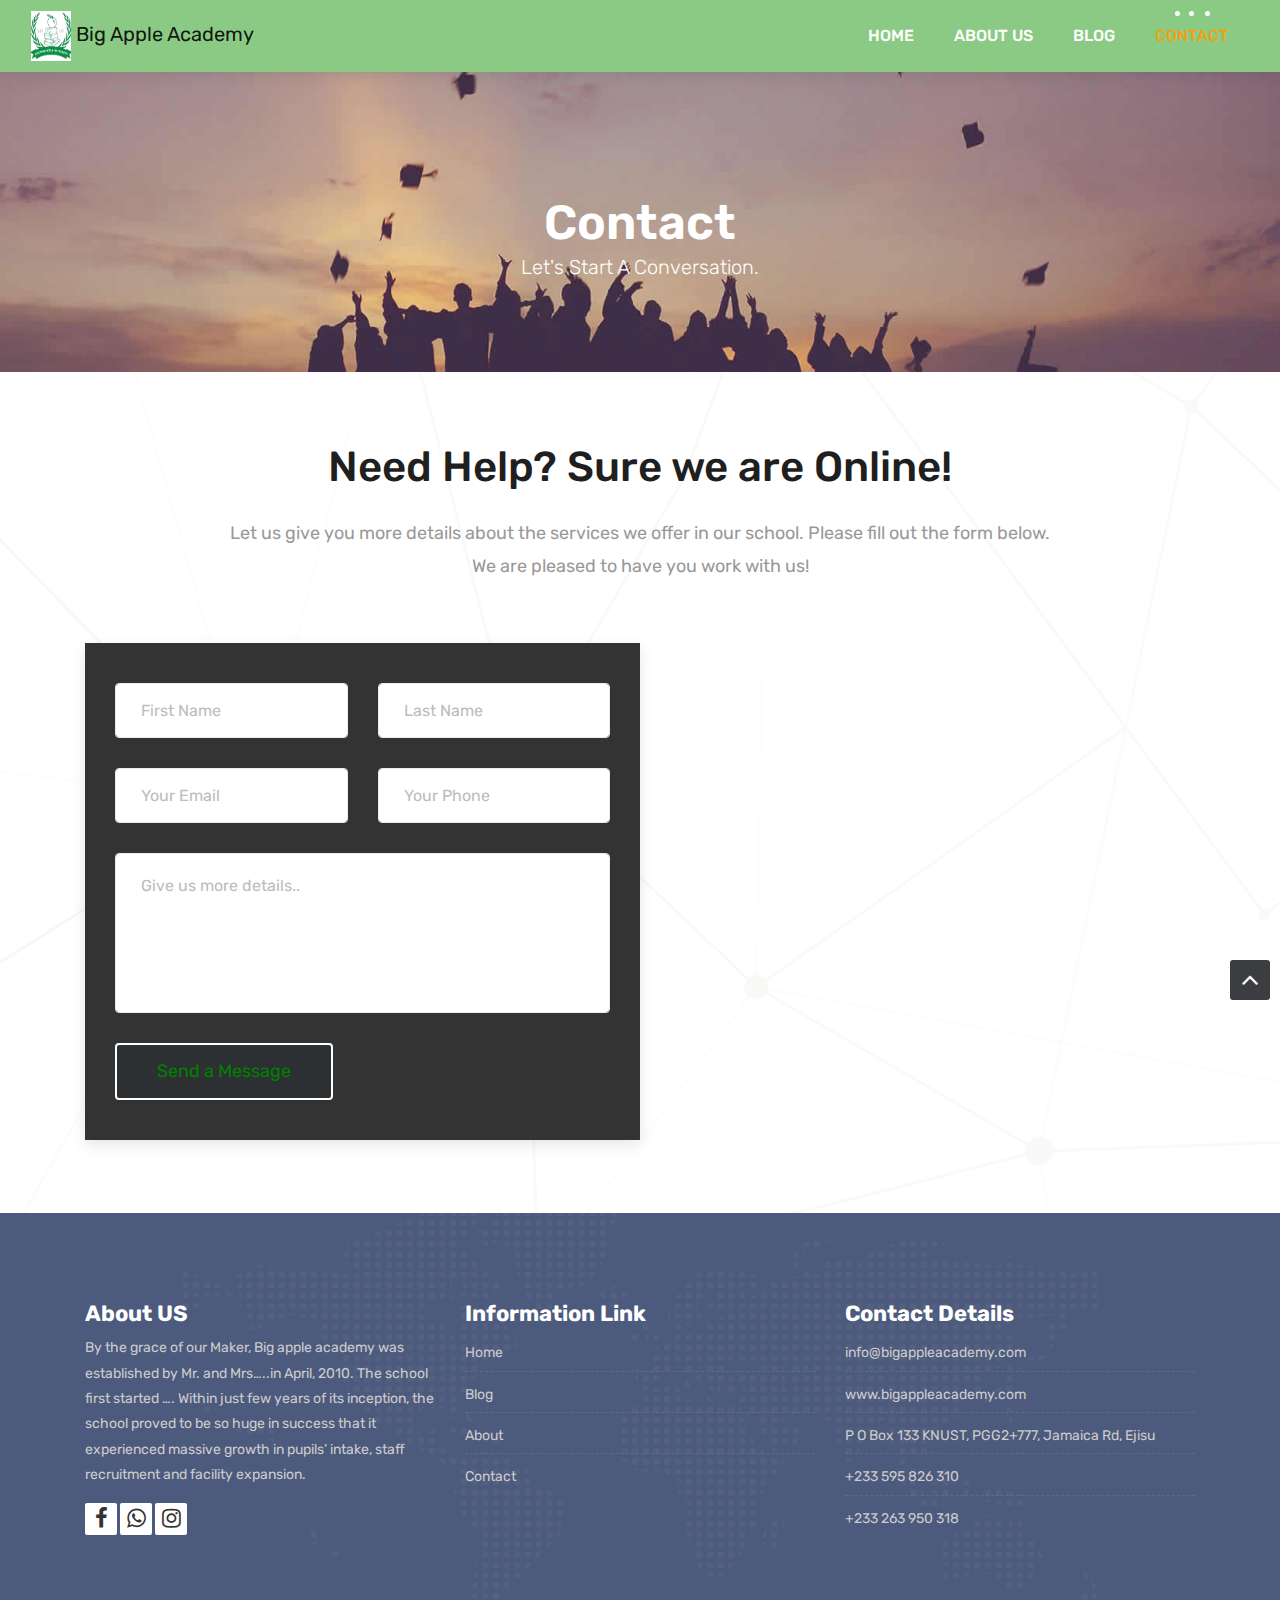
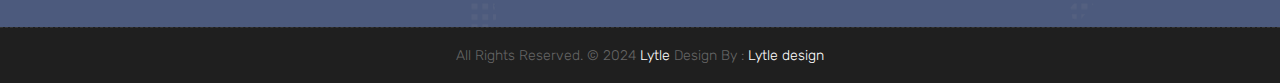
<file: contact.html>
<!DOCTYPE html>
<html lang="en">

    <!-- Basic -->
    <meta charset="utf-8">
    <meta http-equiv="X-UA-Compatible" content="IE=edge">   
   
    <!-- Mobile Metas -->
    <meta name="viewport" content="width=device-width, initial-scale=1">
 
     <!-- Site Metas -->
    <title>Big Apple Academy</title>  
    <meta name="keywords" content="">
    <meta name="description" content="">
    <meta name="author" content="">

    <!-- Site Icons -->
    <link rel="shortcut icon" href="images/b9.jpg" type="image/x-icon" />
    <link rel="apple-touch-icon" href="images/b9.jpg">

    <!-- Bootstrap CSS -->
    <link rel="stylesheet" href="css/bootstrap.min.css">
    <!-- Site CSS -->
    <link rel="stylesheet" href="style.css">
    <!-- ALL VERSION CSS -->
    <link rel="stylesheet" href="css/versions.css">
    <!-- Responsive CSS -->
    <link rel="stylesheet" href="css/responsive.css">
    <!-- Custom CSS -->
    <link rel="stylesheet" href="css/custom.css">

    <!-- Modernizer for Portfolio -->
    <script src="js/modernizer.js"></script>

    <!--[if lt IE 9]>
      <script src="https://oss.maxcdn.com/libs/html5shiv/3.7.0/html5shiv.js"></script>
      <script src="https://oss.maxcdn.com/libs/respond.js/1.4.2/respond.min.js"></script>
    <![endif]-->

</head>
<body class="host_version"> 

	<!-- Modal -->
	<div class="modal fade" id="login" tabindex="-1" role="dialog" aria-labelledby="myModalLabel">
	  <div class="modal-dialog modal-dialog-centered modal-lg" role="document">
		<div class="modal-content">
			<div class="modal-header tit-up">
				<button type="button" class="close" data-dismiss="modal" aria-hidden="true">&times;</button>
				<h4 class="modal-title">Customer Login</h4>
			</div>
			<div class="modal-body customer-box">
				<!-- Nav tabs -->
				<ul class="nav nav-tabs">
					<li><a class="active" href="#Login" data-toggle="tab">Login</a></li>
					<li><a href="#Registration" data-toggle="tab">Registration</a></li>
				</ul>
				<!-- Tab panes -->
				<div class="tab-content">
					<div class="tab-pane active" id="Login">
						<form role="form" class="form-horizontal">
							<div class="form-group">
								<div class="col-sm-12">
									<input class="form-control" id="email1" placeholder="Name" type="text">
								</div>
							</div>
							<div class="form-group">
								<div class="col-sm-12">
									<input class="form-control" id="exampleInputPassword1" placeholder="Email" type="email">
								</div>
							</div>
							<div class="row">
								<div class="col-sm-10">
									<button type="submit" class="btn btn-light btn-radius btn-brd grd1">
										Submit
									</button>
									<a class="for-pwd" href="javascript:;">Forgot your password?</a>
								</div>
							</div>
						</form>
					</div>
					<div class="tab-pane" id="Registration">
						<form role="form" class="form-horizontal">
							<div class="form-group">
								<div class="col-sm-12">
									<input class="form-control" placeholder="Name" type="text">
								</div>
							</div>
							<div class="form-group">
								<div class="col-sm-12">
									<input class="form-control" id="email" placeholder="Email" type="email">
								</div>
							</div>
							<div class="form-group">
								<div class="col-sm-12">
									<input class="form-control" id="mobile" placeholder="Mobile" type="email">
								</div>
							</div>
							<div class="form-group">
								<div class="col-sm-12">
									<input class="form-control" id="password" placeholder="Password" type="password">
								</div>
							</div>
							<div class="row">							
								<div class="col-sm-10">
									<button type="button" class="btn btn-light btn-radius btn-brd grd1">
										Save &amp; Continue
									</button>
									<button type="button" class="btn btn-light btn-radius btn-brd grd1">
										Cancel</button>
								</div>
							</div>
						</form>
					</div>
				</div>
			</div>
		</div>
	  </div>
	</div>

	<!-- LOADER -->
	<div id="preloader">
		<div class="loader-container">
			<div class="progress-br float shadow">
				<div class="progress__item"></div>
			</div>
		</div>
	</div>
	<!-- END LOADER -->	

   	<!-- Start header -->
	<header class="top-navbar">
		<nav class="navbar navbar-expand-lg navbar-light bg-light">
			<div class="container-fluid">
				<a class="navbar-brand" href="index.hmtl">
					<img src="images/b9.jpg" alt="School logo" width="40" height="50"/> Big Apple Academy
				</a>
				<button class="navbar-toggler" type="button" data-toggle="collapse" data-target="#navbars-host" aria-controls="navbars-rs-food" aria-expanded="false" aria-label="Toggle navigation">
					<span class="icon-bar"></span>
                    <span class="icon-bar"></span>
                    <span class="icon-bar"></span>
				</button>
				<div class="collapse navbar-collapse" id="navbars-host">
					<ul class="navbar-nav ml-auto">
						<li class="nav-item"><a class="nav-link" href="index.hmtl">Home</a></li>
						<li class="nav-item"><a class="nav-link" href="about.hmtl">About Us</a></li>
						<li class="nav-item"><a class="nav-link" href="blog.hmtl">Blog</a></li>
						<li class="nav-item active"><a class="nav-link" href="contact.html">Contact</a></li>
					</ul>
				</div>
			</div>
		</nav>
	</header>
	<!-- End header -->
	
	<div class="all-title-box">
		<div class="container text-center">
			<h1>Contact<span class="m_1">Let's Start a Conversation.</span></h1>
		</div>
	</div>
	
    <div id="contact" class="section wb">
        <div class="container">
            <div class="section-title text-center">
                <h3>Need Help? Sure we are Online!</h3>
                <p class="lead">Let us give you more details about the services we offer in our school. Please fill out the form below. <br>We are pleased to have you work with us!</p>
            </div><!-- end title -->

            <div class="row">
                <div class="col-xl-6 col-md-12 col-sm-12">
                    <div class="contact_form">
                        <div id="message"></div>
                        <form id="contactform" class="" action="contact.hmtl" name="contactform" method="post">
                            <div class="row row-fluid">
                                <div class="col-lg-6 col-md-6 col-sm-6">
                                    <input type="text" name="first_name" id="first_name" class="form-control" placeholder="First Name">
                                </div>
                                <div class="col-lg-6 col-md-6 col-sm-6">
                                    <input type="text" name="last_name" id="last_name" class="form-control" placeholder="Last Name">
                                </div>
                                <div class="col-lg-6 col-md-6 col-sm-6">
                                    <input type="email" name="email" id="email" class="form-control" placeholder="Your Email">
                                </div>
                                <div class="col-lg-6 col-md-6 col-sm-6">
                                    <input type="text" name="phone" id="phone" class="form-control" placeholder="Your Phone">
                                </div>
                                <div class="col-lg-12 col-md-12 col-sm-12">
                                    <textarea class="form-control" name="comments" id="comments" rows="6" placeholder="Give us more details.."></textarea>
                                </div>
                                <div class="text-center pd">
                                    <button type="submit" value="SEND" id="submit" class="btn btn-light btn-radius btn-brd grd1 btn-block">Send a Message</button>
                                </div>
                            </div>
                        </form>
                    </div>
                </div><!-- end col -->
				<div class="col-xl-6 col-md-12 col-sm-12">
					<div class="map-box">
						<div id="custom-places" class="small-map"></div>
					</div>
				</div>
            </div><!-- end row -->
        </div><!-- end container -->
    </div><!-- end section -->
	
	
    </div><!-- end section -->
    <footer class="footer">
        <div class="container">
            <div class="row">
                <div class="col-lg-4 col-md-4 col-xs-12">
                    <div class="widget clearfix">
                        <div class="widget-title">
                            <h3>About US</h3>
                        </div>
                        <p> By the grace of our Maker, Big apple academy was established by Mr. and Mrs…..in April, 2010. The school first started …. Within just few years of its inception, the school proved to be so huge in success that it experienced massive growth in pupils’ intake, staff recruitment and facility expansion.</p>   
						<div class="footer-right">
							<ul class="footer-links-soi">
								<li><a href="#"><i class="fa fa-facebook"></i></a></li>
								<li><a href="#"><i class="fa fa-whatsapp"></i></a></li>
								<li><a href="#"><i class="fa fa-instagram"></i></a></li>
							</ul><!-- end links -->
						</div>						
                    </div><!-- end clearfix -->
                </div><!-- end col -->

				<div class="col-lg-4 col-md-4 col-xs-12">
                    <div class="widget clearfix">
                        <div class="widget-title">
                            <h3>Information Link</h3>
                        </div>
                        <ul class="footer-links">
                            <li><a href="#">Home</a></li>
                            <li><a href="#">Blog</a></li>
							<li><a href="#">About</a></li>
							<li><a href="#">Contact</a></li>
                        </ul><!-- end links -->
                    </div><!-- end clearfix -->
                </div><!-- end col -->
				
                <div class="col-lg-4 col-md-4 col-xs-12">
                    <div class="widget clearfix">
                        <div class="widget-title">
                            <h3>Contact Details</h3>
                        </div>




                        <ul class="footer-links">
                            <li><a href="mailto:#">info@bigappleacademy.com</a></li>
                            <li><a href="#">www.bigappleacademy.com</a></li>
                            <li>P O Box 133 KNUST, PGG2+777, Jamaica Rd, Ejisu</li>
                            <li>+233 595 826 310</li>
                            <li>+233 263 950 318</li>
                        </ul><!-- end links -->
                    </div><!-- end clearfix -->
                </div><!-- end col -->
				
            </div><!-- end row -->
        </div><!-- end container -->
    </footer><!-- end footer -->

    <div class="copyrights">
        <div class="container">
            <div class="footer-distributed">
                <div class="footer-center">                   
                    <p class="footer-company-name">All Rights Reserved. &copy; 2024 <a href="#">Lytle</a> Design By : <a href="#">Lytle design</a></p>
                </div>
            </div>
        </div><!-- end container -->
    </div><!-- end copyrights -->

    <a href="#" id="scroll-to-top" class="dmtop global-radius"><i class="fa fa-angle-up"></i></a>

    <!-- ALL JS FILES -->
    <script src="js/all.js"></script>
    <!-- ALL PLUGINS -->
    <script src="js/custom.js"></script>
	<script src="js/timeline.min.js"></script>
	<script>
		timeline(document.querySelectorAll('.timeline'), {
			forceVerticalMode: 700,
			mode: 'horizontal',
			verticalStartPosition: 'left',
			visibleItems: 4
		});
	</script>
</body>
</html>
</file>
<file: style.css>
/*------------------------------------------------------------------
    IMPORT FONTS
-------------------------------------------------------------------*/

@import url('https://fonts.googleapis.com/css?family=Rubik:300,300i,400,400i,500,500i,700,700i,900,900i');

/*------------------------------------------------------------------
    IMPORT FILES
-------------------------------------------------------------------*/

@import url(css/animate.css);
@import url(css/animate.min.css);
@import url(css/bootstrap-touch-slider.css);
@import url(css/flaticon.css);
@import url(css/timeline.min.css);
@import url(css/prettyPhoto.css);
@import url(css/owl.carousel.css);
@import url(css/font-awesome.min.css);

/*------------------------------------------------------------------
    SKELETON
-------------------------------------------------------------------*/

body {
    color: #333333;
    font-size: 14px;
    font-family: 'Rubik', sans-serif;
    line-height: 1.80857;
}

body.demos .section {
    background: url(images/bg.png) repeat top center #f2f3f5;
}

body.demos .section-title img {
    max-width: 280px;
    display: block;
    margin: 10px auto;
}

body.demos .service-widget h3 {
    border-bottom: 1px solid #ededed;
    font-size: 18px;
    padding: 20px 0;
    background-color: #8bca84;
}

body.demos .service-widget {
    margin: 0 0 30px;
    padding: 30px;
    background-color: #8bca84
}

body.demos .container-fluid {
    max-width: 1080px
}

html, body{
	height: 100%;
}


a {
    color: #8bca84;
    text-decoration: none !important;
    outline: none !important;
    -webkit-transition: all .3s ease-in-out;
    -moz-transition: all .3s ease-in-out;
    -ms-transition: all .3s ease-in-out;
    -o-transition: all .3s ease-in-out;
    transition: all .3s ease-in-out;
}

h1,
h2,
h3,
h4,
h5,
h6 {
    letter-spacing: 0;
    font-weight: normal;
    position: relative;
    padding: 0 0 10px 0;
    font-weight: normal;
    line-height: 120% !important;
    color: #1f1f1f;
    margin: 0
}

h1 {
    font-size: 24px
}

h2 {
    font-size: 22px
}

h3 {
    font-size: 18px
}

h4 {
    font-size: 16px
}

h5 {
    font-size: 14px
}

h6 {
    font-size: 13px
}

h1 a,
h2 a,
h3 a,
h4 a,
h5 a,
h6 a {
    color: #212121;
    text-decoration: none!important;
    opacity: 1
}

h1 a:hover,
h2 a:hover,
h3 a:hover,
h4 a:hover,
h5 a:hover,
h6 a:hover {
    opacity: .8
}

a {
    color: #1f1f1f;
    text-decoration: none;
    outline: none;
}

a,
.btn {
    text-decoration: none !important;
    outline: none !important;
    -webkit-transition: all .3s ease-in-out;
    -moz-transition: all .3s ease-in-out;
    -ms-transition: all .3s ease-in-out;
    -o-transition: all .3s ease-in-out;
    transition: all .3s ease-in-out;
}

.btn-custom {
    margin-top: 20px;
    background-color: transparent !important;
    border: 2px solid #ddd;
    padding: 12px 40px;
    font-size: 16px;
}

.lead {
    font-size: 18px;
    line-height: 30px;
    color: #767676;
    margin: 0;
    padding: 0;
}

blockquote {
    margin: 20px 0 20px;
    padding: 30px;
}


/*------------------------------------------------------------------
    WP CORE
-------------------------------------------------------------------*/

.first {
    clear: both
}

.last {
    margin-right: 0
}

.alignnone {
    margin: 5px 20px 20px 0;
}

.aligncenter,
div.aligncenter {
    display: block;
    margin: 5px auto 5px auto;
}

.alignright {
    float: right;
    margin: 10px 0 20px 20px;
}

.alignleft {
    float: left;
    margin: 10px 20px 20px 0;
}

a img.alignright {
    float: right;
    margin: 10px 0 20px 20px;
}

a img.alignnone {
    margin: 10px 20px 20px 0;
}

a img.alignleft {
    float: left;
    margin: 10px 20px 20px 0;
}

a img.aligncenter {
    display: block;
    margin-left: auto;
    margin-right: auto
}

.wp-caption {
    background: #fff;
    border: 1px solid #f0f0f0;
    max-width: 96%;
    /* Image does not overflow the content area */
    padding: 5px 3px 10px;
    text-align: center;
}

.wp-caption.alignnone {
    margin: 5px 20px 20px 0;
}

.wp-caption.alignleft {
    margin: 5px 20px 20px 0;
}

.wp-caption.alignright {
    margin: 5px 0 20px 20px;
}

.wp-caption img {
    border: 0 none;
    height: auto;
    margin: 0;
    max-width: 98.5%;
    padding: 0;
    width: auto;
}

.wp-caption p.wp-caption-text {
    font-size: 11px;
    line-height: 17px;
    margin: 0;
    padding: 0 4px 5px;
}


/* Text meant only for screen readers. */

.screen-reader-text {
    clip: rect(1px, 1px, 1px, 1px);
    position: absolute !important;
    height: 1px;
    width: 1px;
    overflow: hidden;
}

.screen-reader-text:focus {
    background-color: #f1f1f1;
    border-radius: 3px;
    box-shadow: 0 0 2px 2px rgba(0, 0, 0, 0.6);
    clip: auto !important;
    color: #21759b;
    display: block;
    font-size: 14px;
    font-size: 0.875rem;
    font-weight: bold;
    height: auto;
    left: 5px;
    line-height: normal;
    padding: 15px 23px 14px;
    text-decoration: none;
    top: 5px;
    width: auto;
    z-index: 100000;
    /* Above WP toolbar. */
}

/*------------------------------------------------------------------
    LOADER
-------------------------------------------------------------------*/

.loader-container {
  position: absolute;
  top: 0;
  left: 0;
  width: 100%;
  height: 100%;
  z-index:8888;
}
.loader-container:before {
  content: '';
  position: absolute;
  top: 0;
  left: 0;
  width: 100%;
  height: 50%;
  background: #8bca84;
  z-index: -1;
  transition: top 1.2s linear 3.1s;
}
.loader-container:after {
  content: '';
  position: absolute;
  bottom: 0;
  left: 0;
  width: 100%;
  height: 50%;
  background: #8bca84;
  z-index: -1;
  transition: bottom 1.2s linear 3.1s;
}
.loader-container.done:before {
  top: -50%;
}
.loader-container.done:after {
  bottom: -50%;
}

.progress-br {
  position: absolute;
  top: 50%;
  left: 50%;
  transform: translateX(-50%) translateY(-50%);
  transform-origin: center;
}
.progress-br .progress__item {
  text-align: center;
  width: 100px;
  height: 100px;
  line-height: 100px;
  border: 2px solid #fff;
  border-radius: 50%;
}
.progress-br .progress__item:before {
  content: '';
  position: absolute;
  top: 0;
  left: 50%;
  margin-top: -3px;
  margin-left: 0px;
  width: 50px;
  height: 50px;
  border-top: solid 10px #fff;
  border-right: solid 10px #fff;
  border-top-right-radius: 100%;
  transform-origin: left bottom;
  -webkit-animation: spin 3s linear infinite;
}
.progress-br.float .progress__item:before {
  border-top-width: 50px;
  margin-top: 0px;
  height: 50px;
}

.progress-br.float.shadow:before {
  border-top-width: 50px;
  margin-top: -50px;
  height: 50px;
}
.progress-br.shadow:before {
  content: '';
  position: absolute;
  top: 50%;
  left: 50%;
  margin: -50px 0 0 50px;
  width: 50px;
  height: 50px;
  border-top: solid 10px #6e912d;
  border-right: solid 10px #6e912d;
  border-top-right-radius: 100%;
  z-index: -1;
  transform-origin: left bottom;
  -webkit-animation: spin 3s linear infinite;
}
.progress-br.shadow:after {
  content: '';
  position: absolute;
  top: 50%;
  left: 50%;
  width: 100px;
  height: 100px;
  color: #8bca84;
  text-align: center;
  line-height: 100px;
  border: 2px solid #6e912d;
  border-radius: 50%;
  margin: -50px 0 0 -0px;
  z-index: -1;
  transform-origin: center;
}
.progress-br.done .progress__item {
  opacity: 0;
  -webkit-animation: done 3.1s;
  transition: opacity 0.3s linear 3.1s;
}
.progress-br.done .progress__item:before {
  display: none;
}
.progress-br.done:before {
  display: none;
}
.progress-br.done:after {
  opacity: 0;
  -webkit-animation: done 3.1s;
  transition: opacity 0.15s linear 3.1s;
}

@-webkit-keyframes done {
  10% {
    transform: scale(1.1);
  }
  20% {
    transform: scale(0.9);
  }
  30% {
    transform: scale(1.07);
  }
  40% {
    transform: scale(0.93);
  }
  50% {
    transform: scale(1.04);
  }
  60% {
    transform: scale(0.97);
  }
  80% {
    transform: scale(1.01);
  }
  90% {
    transform: scale(0.99);
  }
  100% {
    transform: scale(1);
  }
}
@-webkit-keyframes spin {
  100% {
    -webkit-transform: rotate(360deg);
  }
}

.shadow{
	box-shadow: none !important;
}

/*------------------------------------------------------------------
    HEADER
-------------------------------------------------------------------*/


.top-navbar .bg-light{
	background: #8bca84 !important;
}

.top-navbar .navbar-light .navbar-nav .nav-link{
	color: #ffffff;
	font-size: 16px;
	font-weight: 500;
}

.top-navbar .navbar-light .navbar-nav .nav-item{
	position: relative;
	display: inline-block;
	padding: 15px 0px;
	margin: 0px 20px;
}
.top-navbar .navbar-light .navbar-nav .nav-item .nav-link{
	padding: 6px 0px;
	position: relative;
	display: block;
	line-height: 30px;
	letter-spacing: 0px;
	text-transform: uppercase;
}

.top-navbar .navbar-light .navbar-nav .nav-item::after {
    position: absolute;
    content: '';
    left: 50%;
    bottom: auto;
    top: 11px;
    width: 5px;
	height: 5px;
    opacity: 0;
    margin-left: -3px;
    background-color: #ffffff;
	border-radius: 50px;
    -webkit-transform: translateY(0px);
    transform: translateY(0px);
    transition: all 900ms ease;
    -webkit-transition: all 900ms ease;
    -ms-transition: all 900ms ease;
    -o-transition: all 900ms ease;
    -moz-transition: all 900ms ease;
}

.top-navbar .navbar-light .navbar-nav .nav-item .nav-link::before {
    position: absolute;
    content: '';
    left: 0%;
    bottom: auto;
    top: -4px;
    width: 5px;
	height: 5px;
	border-radius: 50px;
    opacity: 0;
    margin-left: -10px;
    background-color: #ffffff;
    -webkit-transform: translateY(0px);
    transform: translateY(0px);
    transition: all 900ms ease;
    -webkit-transition: all 900ms ease;
    -ms-transition: all 900ms ease;
    -o-transition: all 900ms ease;
    -moz-transition: all 900ms ease;
}

.top-navbar .navbar-light .navbar-nav .nav-item .nav-link::after {
    position: absolute;
    content: '';
    right: 0%;
    left: auto;
    bottom: auto;
    top: -4px;
    width: 5px;
	height: 5px;
	border-radius: 50px;
	border: none !important;
    opacity: 0;
    margin-right: -11px;
    background-color: #ffffff;
    transition: all 900ms ease;
    -webkit-transition: all 900ms ease;
    -ms-transition: all 900ms ease;
    -o-transition: all 900ms ease;
    -moz-transition: all 900ms ease;
}

.top-navbar .navbar-light .navbar-nav .nav-item.active::after{
	opacity: 1;
}

.top-navbar .navbar-light .navbar-nav .nav-item.active .nav-link::before {
	opacity: 1;
	left: 40%;
}
.top-navbar .navbar-light .navbar-nav .nav-item.active .nav-link{
	color: #eea412;
}
.top-navbar .navbar-light .navbar-nav .nav-item.active .nav-link::after{
	opacity: 1;
	right: 40%;
}

.top-navbar .navbar-light .navbar-nav .nav-item:hover::after{
	opacity: 1;
}

.top-navbar .navbar-light .navbar-nav .nav-item .nav-link:hover::before{
	opacity: 1;
	left: 40%;
}
.top-navbar .navbar-light .navbar-nav .nav-item .nav-link:hover{
	color: #eea412;
}
.top-navbar .navbar-light .navbar-nav .nav-item .nav-link:hover::after{
	opacity: 1;
	right: 40%;
}

.dropdown:hover>.dropdown-menu {
  display: block;
}

.dropdown>.dropdown-toggle:active {
    pointer-events: none;
}

.dropdown:hover>.dropdown-menu .dropdown-item{
	padding-left: 10px;
}


.top-navbar.fixed-menu .bg-light {
    position: fixed;
    top: 0;
    width: 100%;
    z-index: 9999;
    visibility: visible;
    transform: translate(0,0) scale(1);
    transition: .3s;
}

.top-navbar .bg-light {
    padding-top: 0px;
    padding-bottom: 0px;
    box-shadow: 0 0 18px 0 rgba(0,0,0,.12);
}

.top-navbar .navbar-light .navbar-nav li .dropdown-menu {
    box-shadow: 0 2px 12px 0 rgba(0,0,0,.12);
    border: none;
    border-radius: 0px;
    margin: 0px;
	padding: 10px;
}

.top-navbar .navbar-light .navbar-nav li .dropdown-menu a:hover{
	background: #eea412;
	color: #ffffff;
}

.navbar-right li a{
	position: relative;
	font-size: 18px;
	display: inline-block;
}
.navbar-right li a,
.navbar-right li a.hover-btn-new::after {
	-webkit-transition: all 0.3s;
	-moz-transition: all 0.3s;
	-o-transition: all 0.3s;
	transition: all 0.3s;
}

.navbar-right li a.hover-btn-new::before,
.navbar-right li a.hover-btn-new::after {
  background: #eea412;
  content: '';
  position: absolute;
  z-index: 1;
}

.navbar-right li a.hover-btn-new:hover span {
  color: #ffffff;
}
.navbar-right li a.hover-btn-new::before {
  height: 100%;
  left: 0;
  top: 0;
  width: 100%;
}
.navbar-right li a.hover-btn-new::after {
  background: #ffffff !important;
  height: 100%;
  left: 0;
  top: 0;
  width: 100%;
}
.navbar-right li a.hover-btn-new span{
	position: relative;
	z-index: 2;
	color: #333333;
}
.navbar-right li a.hover-btn-new:hover:after {
  height: 0;
  left: 50%;
  top: 50%;
  width: 0;
}


.navbar-toggler{
	background: #ffffff;
	border-radius: 0px;
	padding: 10px 10px;
}

.navbar-toggler .icon-bar {
    display: block;
    width: 22px;
    height: 2px;
    border-radius: 1px;
	background: #333333;
}
.navbar-toggler .icon-bar + .icon-bar {
    margin-top: 4px;
}

.navbar-toggler:hover{
	background: #eea412;
}

.navbar-toggler:hover .icon-bar{
	background: #ffffff;
}


.box-slider{
	height: 100%;
}


.box-slider .carousel-control-prev{
	border-radius: 2px;
	background: #8bca84;
	position: absolute;
	left: 0px;
	font-size: 38px;
	top: 40%;
	width: 60px;
	height: 60px;
	line-height: 20px;
	opacity: 1;
}
.box-slider .carousel-control-next{
	border-radius: 2px;
	background: #8bca84;
	position: absolute;
	right: 0px;
	font-size: 38px;
	top: 40%;
	width: 60px;
	height: 60px;
	line-height: 20px;
	opacity: 1;
}

.first-section .big-tagline a{
	background: none;
	position: relative;
	display: inline-block;
	font-size: 18px;
	color: #8bca84;
	font-weight: 500;
}


.big-tagline a,
.big-tagline a.hover-btn-new::after {
	-webkit-transition: all 0.3s;
	-moz-transition: all 0.3s;
	-o-transition: all 0.3s;
	transition: all 0.3s;
}

.big-tagline a.hover-btn-new::before,
.big-tagline a.hover-btn-new::after {
  background: #fff;
  content: '';
  position: absolute;
  z-index: 1;
}

.big-tagline a.hover-btn-new:hover span {
  color: #eea412;
}

.hover-btn-new::before {
  height: 100%;
  left: 0;
  top: 0;
  width: 100%;
}

.hover-btn-new::after {
  background: #eea412 !important;
  height: 100%;
  left: 0;
  top: 0;
  width: 100%;
}
.hover-btn-new span{
	position: relative;
	z-index: 2;
}

.hover-btn-new:hover:after {
  height: 0;
  left: 50%;
  top: 50%;
  width: 0;
}


.first-section .big-tagline a:hover{
	color: #333333;
}
.box-slider .carousel-inner{
	height: 100%;
}
.box-slider .carousel-item{
	height: 100%;
	width: 100%;
}



/*------------------------------------------------------------------
    SECTIONS
-------------------------------------------------------------------*/

.dbcolor{
	background: #eea412;
}

.parallax {
    background-attachment: fixed;
    background-size: cover;
    padding: 120px 0;
    position: relative;
    width: 100%;
}

.parallax.parallax-off {
    background-attachment: fixed !important;
    display: block;
    overflow: hidden;
    position: relative;
    background-position: center center;
    vertical-align: sub;
    width: 100%;
    z-index: 2;
}

.no-scroll-xy {
    overflow: hidden !important;
    -webkit-transition: all .4s ease-in-out;
    -moz-transition: all .4s ease-in-out;
    -ms-transition: all .4s ease-in-out;
    -o-transition: all .4s ease-in-out;
    transition: all .4s ease-in-out;
}

.section {
    display: block;
    position: relative;
    overflow: hidden;
    padding: 70px 0;
}

.noover {
    overflow: visible;
}

.noover .btn-dark {
    border: 0 !important;
}

.nopad {
    padding: 0;
}

.nopadtop {
    padding-top: 0;
}

.section.wb {
    background-color: #ffffff;
}

.section.lb {
    background-color: #f2f3f5;
}

.section.db {
    background-color: #1f1f1f;
}

.section.color1 {
    background-color: #448AFF;
}
.section.cl {
	background-color: #2d3032;
}

.hover-btn-new{
	color: #ffffff;
	display: inline-block;
	font-weight: 400;
	line-height: 46px;
	padding: 0 17px;
	text-transform: uppercase;
	position: relative;
	border: 2px solid #fff;
	font-size: 14px;
	-webkit-transition: all 0.3s ease-in-out;
	-moz-transition: all 0.3s ease-in-out;
	-ms-transition: all 0.3s ease-in-out;
	-o-transition: all 0.3s ease-in-out;
	transition: all 0.3s ease-in-out;
	border-radius: 2px;
}

.orange{
	border-color: #eea412;
}

.first-section {
    position: relative;
    overflow: hidden;
    height: 100%;	
	vertical-align: middle;
}

.first-section::before {
    content: "";
    position: absolute;
    height: 100%;
    width: 100%;
	top: 0px;
	left: 0px;
    display: block;
    background: rgba(0,0,0,0.5);
}

.first-section h2 {
    color: #ffffff;
    font-size: 68px;
    font-weight: 300;
    text-transform: capitalize;
    display: block;
    margin: 0;
    padding: 0 0 30px;
    position: relative;
}

.first-section h2 strong{
	color: #eea412;
}

.first-section .lead {
    font-size: 21px;
    font-weight: 300;
    padding: 0 0 40px;
    margin: 0;
    line-height: inherit;
    color: #ffffff;
}

.macbookright {
    width: 980px;
    position: absolute;
    right: -15%;
    bottom: -6%;
}

.section-title {
    display: block;
    position: relative;
    margin-bottom: 60px;
}

.section-title p {
    color: #999;
    font-weight: 400;
    font-size: 18px;
    line-height: 33px;
    margin: 0;
}

.section-title h3 {
    font-size: 42px;
    font-weight: 500;
    line-height: 62px;
    margin: 0 0 25px;
    padding: 0;
    text-transform: none;
}

.section.colorsection p,
.section.colorsection h3,
.section.db h3 {
    color: #ffffff;
}


.box-slider .first-section{
	display: table;
	position: relative;
	width: 100%;
}
.dtab{
	display: table-cell;
	vertical-align: middle;
}


.page-section{
	padding: 70px 0px; 
}

.customwidget a{
	position: relative;
	padding: 13px 40px;
	font-size: 18px;
	display: inline-block;
}


.customwidget a,
.customwidget a.hover-btn-new::after {
	-webkit-transition: all 0.3s;
	-moz-transition: all 0.3s;
	-o-transition: all 0.3s;
	transition: all 0.3s;
}

.customwidget a.hover-btn-new::before,
.customwidget a.hover-btn-new::after {
  background: #9dc15b;
  content: '';
  position: absolute;
  z-index: 1;
}

.customwidget a.hover-btn-new:hover span {
  color: #333333;
}
.customwidget a.hover-btn-new::before {
  height: 100%;
  left: 0;
  top: 0;
  width: 100%;
}
.customwidget a.hover-btn-new::after {
  background: #333333 !important;
  height: 100%;
  left: 0;
  top: 0;
  width: 100%;
}
.customwidget a.hover-btn-new span{
	position: relative;
	z-index: 2;
	color: #fff;
}
.customwidget a.hover-btn-new:hover:after {
	height: 0;
	left: 50%;
	top: 50%;
	width: 0;
}
.message-box a{
	position: relative;
	font-size: 18px;
	display: inline-block;
}
.message-box a,
.message-box a.hover-btn-new::after {
	-webkit-transition: all 0.3s;
	-moz-transition: all 0.3s;
	-o-transition: all 0.3s;
	transition: all 0.3s;
}
.message-box a.hover-btn-new::before,
.message-box a.hover-btn-new::after {
	background: #eea412;
	content: '';
	position: absolute;
	z-index: 1;
}

.message-box a.hover-btn-new:hover span {
  color: #333333;
}
.message-box a.hover-btn-new::before {
  height: 100%;
  left: 0;
  top: 0;
  width: 100%;
}
.message-box a.hover-btn-new::after {
  background: #333333 !important;
  height: 100%;
  left: 0;
  top: 0;
  width: 100%;
}
.message-box a.hover-btn-new span{
	position: relative;
	z-index: 2;
	color: #fff;
}
.message-box a.hover-btn-new:hover:after {
  height: 0;
  left: 50%;
  top: 50%;
  width: 0;
}


.customwidget{
	margin-top: 30px;
}

.hmv-box{
	padding: 60px 0px; 
}
.inner-hmv{
	padding: 15px;
	box-shadow: 0 0px 10px rgba(0,0,0,.1);
	position: relative;
	overflow: hidden;
}
.icon-box-hmv{
	width: 100px;
	height: 100px;
	line-height: 100px;
	text-align: center;
	border: 3px solid #4babb1;
	border-radius: 6px;
	margin-bottom: 20px;
	-webkit-transition: all 0.3s;
	-moz-transition: all 0.3s;
	-o-transition: all 0.3s;
	transition: all 0.3s;
}
.icon-box-hmv i{
	font-size: 60px;
	color: #eea412;
}
.inner-hmv h3{
	font-size: 28px;
	color: #212121;
    font-weight: 500;
	margin-bottom: 20px;
	padding: 0px;
	-webkit-transition: all 0.3s;
	-moz-transition: all 0.3s;
	-o-transition: all 0.3s;
	transition: all 0.3s;
}
.inner-hmv p{
	margin: 0px;
}

.inner-hmv:hover .icon-box-hmv{
	border: 3px solid #eea412;
}
.inner-hmv:hover .icon-box-hmv i{
	color: #4babb1;
}
.inner-hmv:hover h3{
	color: #eea412;
}
.tr-pa{
	font-size: 170px;
	color: #fbfbfb;
    position: absolute;
    top: -20px;
    right: -10px;
    line-height: 125px;
	font-weight: 700;
	opacity: 0;
	-webkit-transition: all 0.3s;
	-moz-transition: all 0.3s;
	-o-transition: all 0.3s;
	transition: all 0.3s;
}
.inner-hmv:hover .tr-pa{
	opacity: 1;
	-webkit-transition: all 0.3s;
	-moz-transition: all 0.3s;
	-o-transition: all 0.3s;
	transition: all 0.3s;
}


/*------------------------------------------------------------------
    PORTFOLIO
-------------------------------------------------------------------*/

.item-h2,
.item-h1 {
    height: 100% !important;
    height: auto !important;
}

.isotope-item {
    z-index: 2;
    padding: 0;
}

.isotope-hidden.isotope-item {
    pointer-events: none;
    z-index: 1;
}

.isotope,
.isotope .isotope-item {
    /* change duration value to whatever you like */
    -webkit-transition-duration: 0.8s;
    -moz-transition-duration: 0.8s;
    transition-duration: 0.8s;
}

.isotope {
    -webkit-transition-property: height, width;
    -moz-transition-property: height, width;
    transition-property: height, width;
}

.isotope .isotope-item {
    -webkit-transition-property: -webkit-transform, opacity;
    -moz-transition-property: -moz-transform, opacity;
    transition-property: transform, opacity;
}

.portfolio-filter ul {
    padding: 0;
    z-index: 2;
    display: block;
    position: relative;
    margin: 0;
}

.portfolio-filter ul li {
    border-radius: 0;
    display: inline-block;
    margin: 0 5px 0 0;
    text-decoration: none;
    text-transform: uppercase;
    vertical-align: middle;
}

.portfolio-filter ul li:last-child:after {
    content: "";
}

.portfolio-filter ul li .btn-dark {
    box-shadow: none;
    background-color: transparent;
    border: 1px solid #e6e7e6 !important;
    color: #1f1f1f;
    font-weight: 400;
    font-size: 13px;
    padding: 10px 30px;
}

.da-thumbs {
    list-style: none;
    position: relative;
    padding: 0;
}

.da-thumbs .pitem {
    margin: 0;
    padding: 15px;
    position: relative;
}

.da-thumbs .pitem a,
.da-thumbs .pitem a img {
    display: block;
    position: relative;
}

.da-thumbs .pitem a {
    overflow: hidden;
}

.da-thumbs .pitem a div {
    position: absolute;
    background-color: rgba(0, 0, 0, 0.8);
    width: 100%;
    height: 100%;
}

.da-thumbs .pitem a div h3 {
    display: block;
    color: #ffffff;
    font-size: 20px;
    padding: 30px 15px;
    text-transform: capitalize;
    font-weight: normal;
}

.da-thumbs .pitem a div h3 small {
    display: block;
    color: #ffffff;
    margin-top: 5px;
    font-size: 13px;
    font-weight: 300;
}

.da-thumbs .pitem a div i {
    background-color: #1f1f1f;
    position: absolute;
    color: #ffffff !important;
    bottom: 0;
    font-size: 15px;
    z-index: 12;
    right: 0;
    width: 40px;
    height: 40px;
    line-height: 40px;
    text-align: center;
}


/*------------------------------------------------------------------
    TESTIMONIALS
-------------------------------------------------------------------*/

.logos img {
    margin: auto;
    display: block;
    text-align: center;
    width: 100%;
    opacity: 0.3;
}

.logos img:hover {
    opacity: 1;
}

.desc h3 i {
    color: #eea412;
    font-size: 37px;
    vertical-align: middle;
    margin-right: 12px;
}

.desc {
    padding: 30px;
    position: relative;
    background: #000;
    border: none;
	border-radius: 2px;
}

.testi-meta {
    display: block;
    margin-top: 20px;
	margin-bottom: 20px;
}

.testi-meta img{
	display: inline-block !important; 
}
#testimonials{
	position: relative;
}
#testimonials:before{
	background: rgba(0,0,0,0.8);
	content: "";
	position: absolute;
	top: 0px;
	left: 0px;
	width: 100%;
	height: 100%;
}
.testimonial h4 {
    font-size: 18px;
    color: #ffffff;
    padding: 13px 0 0;
}

.testimonial img {
    max-width: 55px;
}

.testimonial small {
    margin-top: 7px;
    font-size: 16px;
    display: block;
}

.testimonial {
    background-color: transparent;
	max-width: 550px;
	width: 100%;
	margin: 0 auto;
	text-align: center;
}

.testimonial h3 {
    padding: 0 0 10px;
    font-size: 20px;
    font-weight: 600;
}

.testimonial small,
.testimonial .lead {
    background-color: transparent;
    color: #aaa;
    display: block;
    font-size: 16px;
    font-style: normal;
    line-height: 30px;
    margin: 0;
    padding: 0;
    position: relative;
}

.testimonial p:after {
    display: none;
}

.testi-carousel.owl-carousel .owl-item.active.center .testimonial{
	-webkit-transform: scale(1.1);
	-ms-transform: scale(1.1);
	transform: scale(1.1);
	-webkit-transition: all 0.3s ease;
	-o-transition: all 0.3s ease;
	transition: all 0.3s ease;
}




/*------------------------------------------------------------------
    PRICING TABLES
-------------------------------------------------------------------*/

.pricing-table {
    margin: 0px;
    background: #fff;
    box-shadow: 0 5px 14px rgba(0, 0, 0, 0.1);
	border-radius: 2px;
}

.pricing-table i {
    width: 30px;
    color: #c2c2c2;
    display: inline-block;
    margin-right: 10px;
    padding-right: 5px;
    border-right: 1px solid #ececec;
}

.pricing-table .btn-dark {
    padding: 10px 24px;
    font-size: 15px;
}

.pricing-table strong {
    font-weight: 600;
    margin-right: 6px;
    color: #1f1f1f;
}

.pricing-table-header {
    padding: 30px 0 25px 0;
    background: #ffffff;
	border-radius: 2px;
}

.pricing-table-header h2 {
    font-size: 31px;
    margin: 0;
    padding: 0;
    font-weight: 500;
}

.pricing-table-header h3 {
    font-size: 15px;
    font-weight: 600;
    color: #aaaaaa;
    margin-top: 10px;
    text-transform: uppercase;
}

.pricing-table-space {
    height: 10px;
}

.pricing-table-text {
    margin: 15px 30px 0 30px;
    padding: 0 10px 15px 10px;
    border-bottom: 1px solid #ececec;
    font-weight: 300;
    line-height: 30px;
    color: #c2c2c2;
    font-size: 16px;
}

.pricing-table-text p {
    font-weight: 400;
}

.pricing-table-features {
    margin: 15px 30px 0 30px;
    padding: 0 10px 15px 30px;
    border-bottom: 1px solid #ececec;
    text-align: left;
    line-height: 30px;
    font-size: 16px;
    color: #c2c2c2;
}

.pricing-table-highlighted h3,
.pricing-table-highlighted h2 {
    color: #ffffff !important;
}

.pricing-table-sign-up {
    margin-top: 25px;
    padding-bottom: 30px;
}

.pricing-table-sign-up a{}
.pricing-table-sign-up a{
	position: relative;
	font-size: 18px;
	display: inline-block;
}
.pricing-table-sign-up a,
.pricing-table-sign-up a.hover-btn-new::after {
	-webkit-transition: all 0.3s;
	-moz-transition: all 0.3s;
	-o-transition: all 0.3s;
	transition: all 0.3s;
}

.pricing-table-sign-up a.hover-btn-new::before,
.pricing-table-sign-up a.hover-btn-new::after {
  background: #eea412;
  content: '';
  position: absolute;
  z-index: 1;
}

.pricing-table-sign-up a.hover-btn-new:hover span {
  color: #333333;
}
.pricing-table-sign-up a.hover-btn-new::before {
  height: 100%;
  left: 0;
  top: 0;
  width: 100%;
}
.pricing-table-sign-up a.hover-btn-new::after {
  background: #333333 !important;
  height: 100%;
  left: 0;
  top: 0;
  width: 100%;
}
.pricing-table-sign-up a.hover-btn-new span{
	position: relative;
	z-index: 2;
	color: #fff;
}
.pricing-table-sign-up a.hover-btn-new:hover:after {
  height: 0;
  left: 50%;
  top: 50%;
  width: 0;
}



.pricing-table:hover {
	transform: scale(1.05,1.06);
	-webkit-transform: scale(1.05,1.06);
	-moz-transform: scale(1.05,1.06);
	-o-transform: scale(1.05,1.06);
	transition: 0.5s all ease;
	-webkit-transition: 0.5s all ease;
	-moz-transition: 0.5s all ease;
	-o-transition: 0.5s all ease;
	-ms-transition: 0.5s all ease;
}

/* Highlighted table */

.pricing-table-highlighted {
    margin-top: 0;
}

.m130 {
    margin-top: 130px;
}

.nav-pills {
    border: 1px solid #e1e1e1;
	border-radius: 2px;
}

.nav-pills > li {
    width: 50%;
    padding: 10px;
    float: left;
    margin: 0 !important;
}

.nav-pills > li > a {
    margin: 0!important;
    text-align: center;
    background-color: #f4f4f4;
	display: block;
	padding: 10px 0px;
	border-radius: 2px;
}


/*------------------------------------------------------------------
    ICON BOXES
-------------------------------------------------------------------*/

.icon-wrapper {
    position: relative;
	padding: 15px;
	box-shadow: -1px 3px 30px rgba(0, 0, 0, 0.08);
    cursor: pointer;
    display: block;
    z-index: 1;
}

.icon-wrapper i {
    width: 75px;
    height: 75px;
    text-align: center;
    line-height: 75px;
    font-size: 48px;
    background-color: #333333;
    color: #ffffff;
    margin-top: 0;
	position: relative;
	z-index: 1;
}

.small-icons.icon-wrapper:hover i,
.small-icons.icon-wrapper:hover i:hover,
.small-icons.icon-wrapper i {
    width: auto !important;
    height: auto !important;
    line-height: 1 !important;
    padding: 0 !important;
    color: #e3e3e3 !important;
    background-color: transparent !important;
    background: none !important;
    margin-right: 10px !important;
    vertical-align: middle;
    font-size: 24px !important;
}

.small-icons.icon-wrapper h3 {
    font-size: 18px;
    padding-bottom: 5px;
}

.small-icons.icon-wrapper p {
    padding: 0;
    margin: 0;
}

.icon-wrapper h3 {
    font-size: 20px;
	font-weight: 500;
    padding: 0 0 15px;
    margin: 0;
}

.icon-wrapper p {
    margin-bottom: 0;
    padding-left: 95px;
}

.icon-wrapper p small {
    display: block;
    color: #999;
    margin-top: 10px;
    text-transform: none;
    font-weight: 600;
    font-size: 16px;
}

.icon-wrapper p small:hover a{
	color: #9dc15b;
}

.icon-wrapper p small:after {
    content: "\f105";
    font-family: FontAwesome;
    margin-left: 5px;
    font-size: 11px;
}

.table-responsive-sm .table td, .table-responsive-sm .table th {
	vertical-align: middle;
	white-space: nowrap;
}



/*------------------------------------------------------------------
    MESSAGE BOXES
-------------------------------------------------------------------*/

.align-items-center{
	margin-bottom: 30px;
}

.message-box{
	padding: 20px 0px;
}

.service-widget h3 {
    font-size: 21px;
    color: #ffffff;
    padding: 20px 0 12px;
    margin: 0;
}

.service-widget h3 a,
.section.wb .service-widget h3,
.section.lb .service-widget h3 {
    color: #1f1f1f;
}

.service-widget p {
    margin-bottom: 0;
    padding-bottom: 0;
}

.message-box h4 {
    text-transform: uppercase;
    padding: 0;
    margin: 0 0 5px;
    font-weight: 600;
    letter-spacing: 0.5px;
    font-size: 15px;
    color: #eea412;
}

.message-box h2 {
    font-size: 38px;
    font-weight: 400;
    padding: 0 0 10px;
    margin: 0;
    line-height: 62px;
    margin-top: 0;
    text-transform: none;
}

.message-box p {
    margin-bottom: 20px;
}

.message-box .lead {
    padding-top: 10px;
    font-size: 19px;
    font-style: italic;
    color: #999;
    padding-bottom: 0;
}

.post-media {
    position: relative;
}

.post-media img {
    width: 100%;
}

.playbutton {
    position: absolute;
    color: #ffffff !important;
    top: 40%;
    font-size: 60px;
    z-index: 12;
    left: 0;
    right: 0;
    text-align: center;
    margin: -20px auto;
}

.hoverbutton {
    background-color: rgba(255, 255, 255, 0.8);
    position: absolute;
    color: #1f1f1f !important;
    top: 48%;
    font-size: 21px;
    z-index: 12;
    left: 0;
    opacity: 0;
    right: 0;
    width: 50px;
    height: 50px;
    line-height: 50px;
    text-align: center;
    margin: -20px auto;
}

.service-widget:hover .hoverbutton {
    opacity: 1;
}

hr.hr1 {
    position: relative;
    margin: 60px 0;
    border: 1px dashed #f2f3f5;
}

hr.hr2 {
    position: relative;
    margin: 17px 0;
    border: 1px dashed #f2f3f5;
}

hr.hr3 {
    position: relative;
    margin: 25px 0 30px 0;
    border: 1px dashed #f2f3f5;
}

hr.invis {
    border-color: transparent;
}

hr.invis1 {
    margin: 10px 0;
    border-color: transparent;
}

.section.parallax hr.hr1 {
    border-color: rgba(255, 255, 255, 0.1);
}

.sep1 {
    display: block;
    position: absolute;
    content: '';
    width: 40px;
    height: 40px;
    bottom: -20px;
    left: 50%;
    margin-left: -14px;
    background-color: #1f1f1f;
    -ms-transform: rotate(45deg);
    -webkit-transform: rotate(45deg);
    transform: rotate(45deg);
    z-index: 1;
}

.sep2 {
    display: block;
    position: absolute;
    content: '';
    width: 40px;
    height: 40px;
    top: -20px;
    left: 50%;
    margin-left: -14px;
    background-color: #1f1f1f;
    -ms-transform: rotate(45deg);
    -webkit-transform: rotate(45deg);
    transform: rotate(45deg);
    z-index: 1;
}


/* Divider Styles */

.divider-wrapper {
    width: 100%;
    box-shadow: 0 5px 14px rgba(0, 0, 0, 0.1);
    height: 540px;
    margin: 0 auto;
    position: relative;
}

.divider-wrapper:hover {
    cursor: none;
}

.divider-bar {
    position: absolute;
    width: 10px;
    left: 50%;
    top: -10px;
    bottom: -15px;
}

.code-wrapper {
    border: 1px solid #ffffff;
    display: block;
    overflow: hidden;
    width: 100%;
    height: 100%;
    position: relative;
    background: url("uploads/code.jpg") no-repeat;
}

.design-wrapper {
    overflow: hidden;
    position: absolute;
    top: 0;
    left: 0;
    right: 0;
    bottom: 0;
    -webkit-transform: translateX(50%);
    transform: translateX(50%);
}

.design-image {
    display: block;
    width: 100%;
    height: 100%;
    position: relative;
    -webkit-transform: translateX(-50%);
    transform: translateX(-50%);
    background: url("uploads/design.jpg") no-repeat;
}


/*------------------------------------------------------------------
    FEATURES
-------------------------------------------------------------------*/

.customwidget h1 {
    font-size: 44px;
    color: #333333;
    padding: 15px 0 25px;
    margin: 0;
    line-height: 1 !important;
    font-weight: 300;
}

.customwidget ul {
    padding: 0;
    display: block;
    margin-bottom: 30px;
}

.customwidget li i {
    margin-right: 5px;
}

.customwidget li {
    color: #333333;
    margin-right: 10px;
}

.image-center img {
    position: relative;
    margin: 0 0 -208px;
    z-index: 10;
    padding-right: 30px;
    text-align: center;
}

.customwidget p {
    font-style: normal;
    font-size: 18px;
    padding: 0 0 10px;
}

.img-center img {
    width: 100%;
    box-shadow: 0 5px 14px rgba(0, 0, 0, 0.1);
}

.img-center {
    margin: auto;
}

#features li p {
    margin-bottom: 0;
    padding-bottom: 0;
}

#features li {
    display: table;
    width: 100%;
    margin: 35px 0;
    cursor: pointer;
}

.features-left,
.features-right {
    padding: 0 10px;
}

.features-right li:last-child,
.features-left li:last-child {
    margin-bottom: 0px;
    padding-bottom: 0 !important;
}

.features-right li i,
.features-left li i {
    width: 68px;
    height: 68px;
    line-height: 68px;
    display: table;
    border-radius: 50%;
    font-size: 26px;
    background-color: #f2f3f5;
    margin: 0 auto 22px;
    position: relative;
    text-align: center;
    z-index: 55;
    transition: .4s;
    padding: 0;
}

#features i img {
    display: table;
    margin: 0 auto;
}

.features-left li i:before,
.features-right li i:before {
    text-align: center;
}

.features-right li i .ico-current,
.features-left li i .ico-current {
    opacity: 1;
    transition: .4s;
    visibility: visible;
}

.features-right li i .ico-hover,
.features-left li i .ico-hover {
    opacity: 0;
    transition: .4s;
    visibility: hidden;
    top: 19px;
}

.features-right li:hover .ico-current,
.features-left li:hover .ico-current {
    opacity: 0;
    transition: .4s;
    visibility: hidden;
}

.features-right li:hover .ico-hover,
.features-left li:hover .ico-hover {
    opacity: 1;
    transition: .4s;
    visibility: visible;
}

.features-right i {
    float: left;
}

.fr-inner {
    margin-left: 90px;
}

.features-left i {
    float: right;
}

.fl-inner {
    text-align: right;
    margin-right: 90px;
}

#features h4 {
    text-transform: capitalize;
    margin: 0;
    font-size: 19px;
}


/*------------------------------------------------------------------
    CONTACT
-------------------------------------------------------------------*/

.bootstrap-select {
    width: 100% \0;
    /*IE9 and below*/
}

.bootstrap-select > .dropdown-toggle {
    width: 100%;
    padding-right: 25px;
}

.has-error .bootstrap-select .dropdown-toggle,
.error .bootstrap-select .dropdown-toggle {
    border-color: #b94a48;
}

.bootstrap-select.fit-width {
    width: auto !important;
}

.bootstrap-select:not([class*="col-"]):not([class*="form-control"]):not(.input-group-btn) {
    width: 100%;
}

.bootstrap-select .dropdown-toggle:focus {
    outline: thin dotted #333333 !important;
    outline: 5px auto -webkit-focus-ring-color !important;
    outline-offset: -2px;
}

.bootstrap-select.form-control {
    margin-bottom: 0;
    padding: 0;
    border: none;
}

.bootstrap-select.form-control:not([class*="col-"]) {
    width: 100%;
}

.bootstrap-select.form-control.input-group-btn {
    z-index: auto;
}

.bootstrap-select.btn-group:not(.input-group-btn),
.bootstrap-select.btn-group[class*="col-"] {
    float: none;
    display: inline-block;
    margin-left: 0;
}

.bootstrap-select.btn-group.dropdown-menu-right,
.bootstrap-select.btn-group[class*="col-"].dropdown-menu-right,
.row .bootstrap-select.btn-group[class*="col-"].dropdown-menu-right {
    float: right;
}

.form-inline .bootstrap-select.btn-group,
.form-horizontal .bootstrap-select.btn-group,
.form-group .bootstrap-select.btn-group {
    margin-bottom: 0;
}

.form-group-lg .bootstrap-select.btn-group.form-control,
.form-group-sm .bootstrap-select.btn-group.form-control {
    padding: 0;
}

.form-inline .bootstrap-select.btn-group .form-control {
    width: 100%;
}

.bootstrap-select.btn-group.disabled,
.bootstrap-select.btn-group > .disabled {
    cursor: not-allowed;
}

.bootstrap-select.btn-group.disabled:focus,
.bootstrap-select.btn-group > .disabled:focus {
    outline: none !important;
}

.bootstrap-select.btn-group .dropdown-toggle .filter-option {
    display: inline-block;
    overflow: hidden;
    width: 100%;
    text-align: left;
}

.bootstrap-select.btn-group .dropdown-toggle .fa-angle-down {
    position: absolute;
    top: 30% !important;
    right: -5px;
    vertical-align: middle;
}

.bootstrap-select.btn-group[class*="col-"] .dropdown-toggle {
    width: 100%;
}

.bootstrap-select.btn-group .dropdown-menu {
    border: 1px solid #ededed;
    box-shadow: none;
    box-sizing: border-box;
    min-width: 100%;
    padding: 20px 10px;
    z-index: 1035;
}

.dropdown-menu > li > a {
    background-color: transparent !important;
    color: #bcbcbc !important;
    font-size: 15px;
    padding: 10px 20px;
}

.bootstrap-select.btn-group .dropdown-menu.inner {
    position: static;
    float: none;
    border: 0;
    padding: 0;
    margin: 0;
    border-radius: 0;
    -webkit-box-shadow: none;
    box-shadow: none;
}

.bootstrap-select.btn-group .dropdown-menu li {
    position: relative;
}

.bootstrap-select.btn-group .dropdown-menu li.active small {
    color: #fff;
}

.bootstrap-select.btn-group .dropdown-menu li.disabled a {
    cursor: not-allowed;
}

.bootstrap-select.btn-group .dropdown-menu li a {
    cursor: pointer;
}

.bootstrap-select.btn-group .dropdown-menu li a.opt {
    position: relative;
    padding-left: 2.25em;
}

.bootstrap-select.btn-group .dropdown-menu li a span.check-mark {
    display: none;
}

.bootstrap-select.btn-group .dropdown-menu li a span.text {
    display: inline-block;
}

.bootstrap-select.btn-group .dropdown-menu li small {
    padding-left: 0.5em;
}

.bootstrap-select.btn-group .dropdown-menu .notify {
    position: absolute;
    bottom: 5px;
    width: 96%;
    margin: 0 2%;
    min-height: 26px;
    padding: 3px 5px;
    background: #f5f5f5;
    border: 1px solid #e3e3e3;
    -webkit-box-shadow: inset 0 1px 1px rgba(0, 0, 0, 0.05);
    box-shadow: inset 0 1px 1px rgba(0, 0, 0, 0.05);
    pointer-events: none;
    opacity: 0.9;
    -webkit-box-sizing: border-box;
    -moz-box-sizing: border-box;
    box-sizing: border-box;
}

.bootstrap-select.btn-group .no-results {
    padding: 3px;
    background: #f5f5f5;
    margin: 0 5px;
    white-space: nowrap;
}

.bootstrap-select.btn-group.fit-width .dropdown-toggle .filter-option {
    position: static;
}

.bootstrap-select.btn-group.fit-width .dropdown-toggle .caret {
    position: static;
    top: auto;
    margin-top: 4px;
}

.bootstrap-select.btn-group.show-tick .dropdown-menu li.selected a span.check-mark {
    position: absolute;
    display: inline-block;
    right: 15px;
    margin-top: 5px;
}

.bootstrap-select.btn-group.show-tick .dropdown-menu li a span.text {
    margin-right: 34px;
}

.bootstrap-select.show-menu-arrow.open > .dropdown-toggle {
    z-index: 1036;
}

.bootstrap-select.show-menu-arrow .dropdown-toggle:before {
    content: '';
    border-left: 7px solid transparent;
    border-right: 7px solid transparent;
    border-bottom: 7px solid rgba(204, 204, 204, 0.2);
    position: absolute;
    bottom: -4px;
    left: 9px;
    display: none;
}

.bootstrap-select.show-menu-arrow .dropdown-toggle:after {
    content: '';
    border-left: 6px solid transparent;
    border-right: 6px solid transparent;
    border-bottom: 6px solid white;
    position: absolute;
    bottom: -4px;
    left: 10px;
    display: none;
}

.bootstrap-select.show-menu-arrow.dropup .dropdown-toggle:before {
    bottom: auto;
    top: -3px;
    border-top: 7px solid rgba(204, 204, 204, 0.2);
    border-bottom: 0;
}

.bootstrap-select.show-menu-arrow.dropup .dropdown-toggle:after {
    bottom: auto;
    top: -3px;
    border-top: 6px solid white;
    border-bottom: 0;
}

.bootstrap-select.show-menu-arrow.pull-right .dropdown-toggle:before {
    right: 12px;
    left: auto;
}

.bootstrap-select.show-menu-arrow.pull-right .dropdown-toggle:after {
    right: 13px;
    left: auto;
}

.bootstrap-select.show-menu-arrow.open > .dropdown-toggle:before,
.bootstrap-select.show-menu-arrow.open > .dropdown-toggle:after {
    display: block;
}

.bs-searchbox,
.bs-actionsbox,
.bs-donebutton {
    padding: 4px 8px;
}

.bs-actionsbox {
    float: left;
    width: 100%;
    -webkit-box-sizing: border-box;
    -moz-box-sizing: border-box;
    box-sizing: border-box;
}

.bs-actionsbox .btn-group button {
    width: 50%;
}

.bs-donebutton {
    float: left;
    width: 100%;
    -webkit-box-sizing: border-box;
    -moz-box-sizing: border-box;
    box-sizing: border-box;
}

.bs-donebutton .btn-group button {
    width: 100%;
}

.bs-searchbox + .bs-actionsbox {
    padding: 0 8px 4px;
}

.bs-searchbox .form-control {
    margin-bottom: 0;
    width: 100%;
}

select.bs-select-hidden,
select.selectpicker {
    display: none !important;
}

select.mobile-device {
    position: absolute !important;
    top: 0;
    left: 0;
    display: block !important;
    width: 100%;
    height: 100% !important;
    opacity: 0;
}


/*# sourceMappingURL=bootstrap-select.css.map */

.bootstrap-select > .btn {
    background: rgba(0, 0, 0, 0) none repeat scroll 0 0;
    font-size: 15px;
    height: 33px;
    box-shadow: none !important;
    border: 0 !important;
    padding: 0;
    width: 100%;
    color: #bcbcbc !important;
}

.contact_form {
    border: none;
    box-shadow: 0 5px 14px rgba(0, 0, 0, 0.1);
    background-color: #333333;
    padding: 40px 30px;
	margin-right: -15px;
}

.contact_form .form-control {
    background-color: #fff;
    margin-bottom: 30px;
    border: 1px solid #ebebeb;
    box-sizing: border-box;
    color: #bcbcbc;
    font-size: 16px;
    outline: 0 none;
    padding: 10px 25px;
    height: 55px;
    resize: none;
    box-shadow: none !important;
    width: 100%;
}

.contact_form textarea {
    color: #bcbcbc;
    padding: 20px 25px !important;
    height: 160px !important;
}

.contact_form .form-control::-webkit-input-placeholder {
    color: #bcbcbc;
}

.contact_form .form-control::-moz-placeholder {
    opacity: 1;
    color: #bcbcbc;
}

.contact_form .form-control::-ms-input-placeholder {
    color: #bcbcbc;
}

#contact {
    background: url(images/bg.png) no-repeat center center #fff;
}

.map-box{
	margin-left: -15px;
}

/*------------------------------------------------------------------
    FOOTER
-------------------------------------------------------------------*/

.cac {
    background-color: #232323;
    -webkit-transition: all .3s ease-in-out;
    -moz-transition: all .3s ease-in-out;
    -ms-transition: all .3s ease-in-out;
    -o-transition: all .3s ease-in-out;
    transition: all .3s ease-in-out;
}

.cac:hover a h3 {
    color: #fff !important;
}

.cac a h3 {
    color: #999;
}

.cac h3 {
    padding: 60px 0;
    margin: 0;
    font-weight: 400;
    font-size: 20px;
    text-transform: capitalize;
    line-height: !important;
}

.footer {
    padding: 90px 0 80px !important;
    color: #cccccc;
	background:#4c5a7d url('images/world-map.png') no-repeat center; 
}

.footer .widget-title {
    position: relative;
    display: block;
    margin-bottom: 10px;
}

.footer .widget-title small {
    color: #cccccc;
    display: block;
    padding: 0 58px;
    text-transform: uppercase;
}

.footer .widget-title h3 {
    color: #fff;
    font-weight: 700;
    font-size: 22px;
    padding: 0;
    margin: 0;
    line-height: 1 !important;
}

.footer-links {
    list-style: none;
    padding: 0;
}

.footer-links a {
    color: #cccccc;
}

.footer-links a:hover,
.footer a:hover {
    color: #f4f4f4 !important;
}

.footer-links li {
    margin-bottom: 5px;
    display: block;
    width: 100%;
	padding: 5px 0px;
    border-bottom: 1px dashed rgba(255, 255, 255, 0.1);
}

.twitter-widget li {
    margin-bottom: 0;
    border: 0 !important;
}

.twitter-widget li i {
    border-right: 0 !important;
    margin-right: 0;
}

.footer-links li:last-child {
    margin-bottom: 0;
    padding-bottom: 0;
    border: 0;
}

.footer-links i {
    display: inline-block;
    width: 25px;
    margin-right: 10px;
    border-right: 1px dashed rgba(255, 255, 255, 0.1);
}

.copyrights {
    border-top: 1px dashed rgba(255, 255, 255, 0.1);
    background-color: #1f1f1f;
    box-sizing: border-box;
    width: 100%;
    text-align: left;
    padding: 10px 0px;
    overflow: hidden;
}


/* Footer left */

.footer-distributed .footer-left {
    float: left;
}

.footer-distributed .footer-links {
    margin: 0 0 10px;
    text-transform: uppercase;
    padding: 0;
}

.footer-distributed .footer-links a {
    display: inline-block;
    line-height: 1.8;
    margin: 0 10px 0 10px;
    text-decoration: none;
}

.footer-distributed .footer-company-name {
    font-weight: 300;
    margin: 0 10px;
    color: #666;
    padding: 5px 0px;
}


/* Footer right */

.footer-distributed .footer-right {
    float: right;
}


/* The search form */

.footer-distributed form {
    position: relative;
}

.footer-distributed form input {
    display: block;
    border-radius: 3px;
    box-sizing: border-box;
    background-color: #181818;
    border: none;
    font: inherit;
    font-size: 15px;
    font-weight: normal;
    color: #999;
    width: 400px;
    padding: 18px 50px 18px 18px;
}

.footer-distributed form input:focus {
    outline: none;
}


/* Changing the placeholder color */

.footer-distributed form input::-webkit-input-placeholder {
    color: #999;
}

.footer-distributed form input::-moz-placeholder {
    opacity: 1;
    color: #999;
}

.footer-distributed form input:-ms-input-placeholder {
    color: #999;
}


/* The magnify glass icon */

.footer-distributed form i {
    width: 18px;
    height: 18px;
    position: absolute;
    top: 16px;
    right: 18px;
    color: #999;
    font-size: 18px;
    margin-top: 6px;
}


.footer-distributed .footer-company-name a{
	color: #ffffff;
}

.footer-distributed .footer-company-name a:hover{
	color: #eea412;
}
.footer-links-soi{
	margin: 0px;
	padding: 0px;
}
.footer-links-soi li{
	display: inline-block;
}
.footer-links-soi li a{
	background: #ffffff;
	color: #333333;
	width: 32px;
	height: 32px;
	display: block;
	font-size: 22px;
	text-align: center;
	line-height: 32px;
	border-radius: 2px;
}
.footer-links-soi li a:hover{
	background: #eea412;
}
.footer-links-soi li a:hover i{
	color: #ffffff;
	-webkit-transform: rotateY(360deg);
	transform: rotateY(360deg);
}

.footer-links-soi li a i{
	-webkit-transition: all 0.6s ease;
	-o-transition: all 0.6s ease;
	transition: all 0.6s ease;
}

.footer-center{
	text-align: center;
}


/*------------------------------------------------------------------
    MISC
-------------------------------------------------------------------*/

.progress {
    background-color: #f2f3f5;
    border-radius: 0;
    box-shadow: none;
    height: 5px;
    margin-bottom: 20px;
    overflow: hidden;
}

.skills h3 {
    color: #999999;
    font-size: 15px;
}

.dmtop {
    background-color: #3C3D41;
    z-index: 100;
    width: 40px;
    height: 40px;
    line-height: 40px;
    position: fixed;
    bottom: -100px;
    border-radius: 3px;
    right: 10px;
    text-align: center;
    font-size: 28px;
    color: #ffffff !important;
    cursor: pointer;
    -webkit-transition: all .7s ease-in-out;
    -moz-transition: all .7s ease-in-out;
    -o-transition: all .7s ease-in-out;
    -ms-transition: all .7s ease-in-out;
    transition: all .7s ease-in-out;
}

.icon_wrap {
    background-color: #1f1f1f;
    width: 100px;
    height: 100px;
    display: block;
    line-height: 100px;
    font-size: 34px;
    color: #ffffff;
    margin: 0 auto;
    text-align: center;
    padding: 0 !important;
    border: 0 !important;
}

.stat-wrap h3 {
    font-size: 18px;
    font-weight: 400;
    color: #999 !important;
    margin: 0 ;
    padding: 0;
    line-height: 1;
}

.stat-wrap p {
    font-size: 38px;
    color: #ffffff;
    margin: 0;
    font-weight: 300;
    padding: 4px 0 0;
    line-height: 1 !important:
}

#preloader {
    width: 100%;
    height: 100%;
    top: 0;
    right: 0;
    bottom: 0;
    left: 0;
    background: #eea412;
    z-index: 11000;
    position: fixed;
    display: block
}

.preloader {
    position: absolute;
    margin: 0 auto;
    left: 1%;
    right: 1%;
    top: 45%;
    width: 95px;
    height: 95px;
    background: center center no-repeat none;
    background-size: 95px 95px;
    -webkit-border-radius: 50%;
    -moz-border-radius: 50%;
    -ms-border-radius: 50%;
    -o-border-radius: 50%;
    border-radius: 50%
}


/*------------------------------------------------------------------
    BUTTONS
-------------------------------------------------------------------*/

.navbar-default .btn-light {
    padding: 0 20px;
    margin-left: 15px;
}

.btn-light {
    padding: 13px 40px;
    font-size: 18px;
    border: 2px solid #ffffff !important;
    color: #ffffff;
    background-color: transparent;
}

.btn-dark {
    padding: 13px 40px;
    font-size: 18px;
    border: 1px solid #ececec !important;
    color: #1f1f1f;
    background-color: transparent;
}

.btn-light:hover,
.btn-light:focus {
    border-color: rgba(255, 255, 255, 0.6);
    color: rgba(255, 255, 255, 0.6);
}

body.host_version .slide-btn.btn-light{
	background-color: #2d3032 !important;
	color: #ffffff !important;
	border: 2px solid #2d3032 !important;
}
body.host_version .first-section .effect-1.slide-btn::after{
	box-shadow: 0 0 0 2px #2d3032;
}



/**-------------- inner Page css ---------------**/

.all-title-box{
	background: url(images/banner.jpg)no-repeat;
	-webkit-background-size: cover;
	-moz-background-size: cover;
	-o-background-size: cover;
	background-size: cover;
	background-position: center;
	min-height: 300px;
}

.all-title-box h1{
	color: #fff;
	font-weight: 600;
	text-transform: capitalize;
	padding-top: 11%;
	font-size: 48px;
	line-height: 0px;
}

span.m_1 {
    font-weight: 300;
    font-size: 20px;
    line-height: 1.5em;
	display: block;
}

.list-domain{
	margin-top: 30px;
}

.list-domain ul{
	list-style: none;
	margin: 0px;
	padding: 0px;
}

.list-domain ul li{
	display: inline-block;
	padding: 10px 0px;
}

.dmoain-pricing table {
  border-collapse: collapse;
  margin: 0;
  padding: 0;
  width: 100%;
  table-layout: fixed;
}

.dmoain-pricing table .domain-head {
  color: #fff;
  font-size: 20px;
  font-weight: 400;
  background: #9dc15b;
}

.dmoain-pricing table .domain-head th {
  border-right: 2px solid #fff;
}

.dmoain-pricing table .domain-head th:last-child {
  border-right: none;
}

.dmoain-pricing table th {
  padding: 11px 0;
  text-align: center;
  font-weight: 600;
}

.dmoain-pricing table td {
  padding: 23px 0;
  text-align: center;
  font-weight: 700;
  color: #707070;
}

.dmoain-pricing table th,
.dmoain-pricing tbody tr td:nth-child(1) {
  text-transform: capitalize;
}

.dmoain-pricing tbody tr td:nth-child(1) {
  font-size: 20px;
  color: #000;
  font-weight: 600;
}



.pricingTable{
    text-align: center;
	box-shadow: 0 5px 14px rgba(0, 0, 0, 0.1);
}
.pricingTable .pricingTable-header{
    color:#feffff;
    background: #333333;
}
.pricingTable .heading{
    display: block;
    padding-top: 25px;
}
.pricingTable .heading:after{
    content: "";
    border-top: 1px solid rgba(255, 255, 255 ,0.4);
    display: inline-block;
    width: 85%;
}
.pricingTable .heading > h3{
    margin: 0;
    text-transform: capitalize;
    font-size: 38px;
	font-weight: 700;
	color: #fff;
}
.pricingTable .heading > span{
    text-transform: capitalize;
    font-size: 13px;
    margin-top: 5px;
    display: block;
}
.pricingTable .price-value{
    padding-bottom: 25px;
    display: block;
    font-size: 34px;
}
.pricingTable-header > .price-value > .month{
    font-size: 14px;
    display: inline-block;
    text-transform: uppercase;
}
.pricingTable .price-value > span{
    display: block;
    font-size: 14px;
    line-height: 20px;
}
.pricingTable .pricingContent{
    text-transform: capitalize;
    background: #ffffff;
    color:#333333;
}
.pricingTable .pricingContent > i{
    font-size: 60px;
    margin-top: 20px;
	color: #eea412;
}
.pricingTable .pricingContent ul{
    list-style: none;
    padding: 0;
    margin-bottom: 0;
    text-align: left;
}
.pricingTable .pricingContent ul li{
    padding: 12px 0;
    border-bottom: 1px solid #000;
    border-top: 1px solid #333;
    width: 85%;
    margin: 0 auto;
}
.pricingTable .pricingContent ul li:first-child{
    border-top: 0px none;
}
.pricingTable .pricingContent ul li:last-child{
    border-bottom: 0px none;
}
.pricingTable .pricingContent ul li:before{
    content: "\f00c";
    font-family:'FontAwesome'; font-weight: 900;
    margin-right: 10px;
    transition:all 0.5s ease 0s;
}
.pricingTable .pricingContent ul li:hover:before{
    margin-right: 20px;
}
.pricingTable .pricingTable-sign-up{
    padding: 20px 0;
    background: #ffffff;
    color:#fff;
    text-transform: capitalize;
}
.pricingTable .pricingTable-sign-up > span{
    margin-top: 10px;
    display: block;
}
.pricingTable .btn-block{
    width: 40%;
    margin: 0 auto;
    background: #e67e22;
    color:#fff;
    text-transform: capitalize;
    border: 0px none;
    padding: 10px;
    border-radius: 3px;
    font-size: 17px;
    transition:all 0.5s ease 0s;
}
.pricingTable .btn-block:hover{
    border-radius: 12px;
}
.pricingTable .btn-block:before{
    content: "\f07a";
    font-family:'FontAwesome'; font-weight: 900;
    margin-right: 10px;
}
.pricingTable.pink .pricingTable-header{
    background: #333333;
}
.pricingTable.orange .pricingTable-header{
    background: #333333;
}
.pricingTable.green .pricingTable-header{
    background: #008b8b;
}
@media screen and (max-width: 990px){
    .pricingTable{
        margin-bottom: 20px;
    }
}


.pricingTable-sign-up a{}
.pricingTable-sign-up a{
	position: relative;
	font-size: 18px;
	display: inline-block;
}
.pricingTable-sign-up a,
.pricingTable-sign-up a.hover-btn-new::after {
	-webkit-transition: all 0.3s;
	-moz-transition: all 0.3s;
	-o-transition: all 0.3s;
	transition: all 0.3s;
}

.pricingTable-sign-up a.hover-btn-new::before,
.pricingTable-sign-up a.hover-btn-new::after {
  background: #eea412;
  content: '';
  position: absolute;
  z-index: 1;
}

.pricingTable-sign-up a.hover-btn-new:hover span {
  color: #333333;
}
.pricingTable-sign-up a.hover-btn-new::before {
  height: 100%;
  left: 0;
  top: 0;
  width: 100%;
}
.pricingTable-sign-up a.hover-btn-new::after {
  background: #333333 !important;
  height: 100%;
  left: 0;
  top: 0;
  width: 100%;
}
.pricingTable-sign-up a.hover-btn-new span{
	position: relative;
	z-index: 2;
	color: #fff;
}
.pricingTable-sign-up a.hover-btn-new:hover:after {
  height: 0;
  left: 50%;
  top: 50%;
  width: 0;
}



#testimonial-box .testimonial h3{
	color: #ffffff;
}

#testimonial-box .desc:hover{
	background: #9dc15b;
	border: 1px solid #9dc15b;
}

#testimonial-box .desc:hover .lead{
	color: #121212;
}

.customer-box{
	
}
.customer-box .nav-tabs{
	border-bottom: none;
	padding: 20px;
	background: #f6f6f6;
}

.customer-box .nav-tabs > li > a.active{
	border: none;
	background: #eea412;
	color: #fff;
	border-radius: 0px;
}

.customer-box .nav-tabs > li > a{
	border-radius: 0px;
	border: 0px;
	background: #2d3032;
	color: #ffffff;
	padding: 10px 25px;
	font-size: 18px;
	display: block;
}

.customer-box .nav-tabs > li > a:hover{
	background: #eea412;
	color: #ffffff;
	border: 0px;
}

.customer-box .tab-content{
	padding: 20px;
}

.for-pwd{
	margin-left: 20px;
}

.customer-box .tab-content .form-group .form-control{
	background-color: #fff;
	margin-bottom: 30px;
	border: 1px solid #ebebeb;
	box-sizing: border-box;
	color: #bcbcbc;
	font-size: 16px;
	outline: 0 none;
	padding: 10px 25px;
	height: 55px;
	resize: none;
	box-shadow: none !important;
	width: 100%;
}
.tit-up {
	position: relative;
}
.tit-up .close{
	position: absolute;
	z-index: 2;
	right: 0px;
	top: 0px;
	margin: 0;
}

.small-map {
    width: 100%;
    height: 500px;
    margin: 0 auto auto;
}

.map-btn{
	background: #2d3032;
	width: 60px;
	height: 60px;
	text-align: center;
	line-height: 60px;
	font-size: 25px;
	color: #fff;
	margin: 0 auto;
	cursor: pointer;
	border-radius: 4px 4px 0px 0px;
}

.pd{
	padding: 0px 15px;
}


.inner-dit{
	padding: 15px 15px;
	background: #333333;
	color: #ffffff;
}


.widget.server a{
	position: relative;
	padding: 13px 40px;
	font-size: 18px;
	display: inline-block;
	color: #ffffff;
}

.widget.server a,
.widget.server a.hover-btn-new::after {
	-webkit-transition: all 0.3s;
	-moz-transition: all 0.3s;
	-o-transition: all 0.3s;
	transition: all 0.3s;
}

.widget.server a.hover-btn-new::before,
.widget.server a.hover-btn-new::after {
  background: #9dc15b;
  content: '';
  position: absolute;
  z-index: 1;
}

.widget.server a.hover-btn-new:hover span {
  color: #333333;
}

.widget.server a.hover-btn-new::before {
  height: 100%;
  left: 0;
  top: 0;
  width: 100%;
}

.widget.server a.hover-btn-new::after {
  background: #333333 !important;
  height: 100%;
  left: 0;
  top: 0;
  width: 100%;
}
.widget.server a.hover-btn-new span{
	position: relative;
	z-index: 2;
}

.widget.server a.hover-btn-new:hover:after {
  height: 0;
  left: 50%;
  top: 50%;
  width: 0;
}



.img-bg-01{
	background: url(images/img-01.jpg) no-repeat center;
	background-size: cover;
}
.img-bg-02{
	background: url(images/img-02.jpg) no-repeat center;
	background-size: cover;
}
.img-bg-03{
	background: url(images/img-03.jpg) no-repeat center;
	background-size: cover;
}
.img-bg-04{
	background: url(images/img-04.jpg) no-repeat center;
	background-size: cover;
}


.our-team{
    text-align: center;
	margin-bottom: 30px;
}
.our-team .team-img{
    overflow: hidden;
    position: relative;
}
.our-team .team-img img{
    width: 100%;
    height: auto;
}
.our-team .social{
    width: 100%;
    height: 30%;
    background: rgba(238, 164, 18,0.9);
    position: absolute;
    top: 50%;
    left: 0;
    opacity: 0;
	border-radius: 100%;
    transform: translateY(-50%) rotate(-30deg);
    transition: all 0.3s ease 0s;
}
.our-team:hover .social{
    height: 100%;
    opacity: 1;
	border-radius: 0px;
    transform: translateY(-50%) rotate(0deg);
}
.our-team .social ul{
    padding: 0;
    margin: 0;
    width: 100%;
    text-align: center;
    position: absolute;
    top: 45%;
    left: 0;
}
.our-team .social ul li{
    display: inline-block;
}
.our-team .social ul li a{
    display: block;
    width: 30px;
    height: 30px;
    line-height: 30px;
    border-radius: 50%;
    font-size: 17px;
    color: #fff;
    margin-left: 10px;
    background: #212121;
    transition: all 0.3s ease 0s;
}
.our-team .social ul li a:hover{
    background: #fff;
    color: #f3904d;
}
.our-team .team-content{
    padding: 20px 0;
    background: #f5f7f8;
    color: #54478a;
}
.our-team .title{
    display: block;
    font-size: 20px;
    font-weight: 500;
    letter-spacing: 1px;
    text-transform: uppercase;
    margin: 0 0 7px 0;
	padding: 0px;
}
.our-team .post{
    display: block;
    font-size: 15px;
    color: #999;
}
.our-team:hover .team-content{
	background: #4babb1;
}
.our-team:hover .team-content .title{
	color: #ffffff;
}
.our-team:hover .post{
	color: #cccccc;
}


@media only screen and (max-width: 990px){
    .our-team{ margin-bottom: 30px; }
}

.blog-item {
    background: #f1f1f1;
    padding: 20px;
}
.image-blog img{
	padding: 0 !important;
	width: 100%;
	margin: 0 !important;
	opacity: 1;
	-ms-filter: "progid:DXImageTransform.Microsoft.Alpha(Opacity=100)";
	-moz-opacity: 1;
	-khtml-opacity: 1;
	-webkit-transition: all 150ms ease-in-out;
	-moz-transition: all 150ms ease-in-out;
	-o-transition: all 150ms ease-in-out;
	-ms-transition: all 150ms ease-in-out;
	transition: all 150ms ease-in-out;
}
.image-blog img:hover{
	-ms-filter: "progid:DXImageTransform.Microsoft.Alpha(Opacity=80)";
	-moz-opacity: 0.8;
	-khtml-opacity: 0.8;
	opacity: 0.8;
}
.blog-item .meta-info-blog{
	margin-top: 25px;
	padding: 0;
	text-transform: uppercase;
	font-size: 12px;
	font-weight: 300;
}
.meta-info-blog > span {
    display: inline-block;
    padding-right: 14px;
    color: #777;
}
.meta-info-blog > span > a {
	color: #eea412;
}
.meta-info-blog > span > a:hover {
	color: #4babb1;
}
.blog-title > h2{
	margin: 15px 0;
	padding: 0px;
}
.blog-title a {
    font-size: 18px;
    line-height: 25px;
    font-weight: 500;
    color: #555;
    text-transform: capitalize;
}
.blog-button .hover-btn-new{
	line-height: 35px;
}
.blog-button a.hover-btn-new::before, .blog-button a.hover-btn-new::after {
    background: #eea412;
    content: '';
    position: absolute;
    z-index: 1;
}
.blog-button a.hover-btn-new::after {
    background: #333333 !important;
    height: 100%;
    left: 0;
    top: 0;
    width: 100%;
}
.blog-button a.hover-btn-new span {
    position: relative;
    z-index: 2;
    color: #fff;
}
.blog-button a.hover-btn-new:hover span {
    color: #333333;
}
.blog-button a.hover-btn-new::before {
    height: 100%;
    left: 0;
    top: 0;
    width: 100%;
}
.blog-button a.hover-btn-new:hover::after {
    height: 0;
    left: 50%;
    top: 50%;
    width: 0;
}
.blog-button a.hover-btn-new::after {
    -webkit-transition: all 0.3s;
    -moz-transition: all 0.3s;
    -o-transition: all 0.3s;
    transition: all 0.3s;
}


.post-content .post-date{
	display: inline-block;
	float: right;
}
.post-content .post-date span{
	float: left;
}
.post-content .post-date .day{
	background: #eea412;
	color: #FFFFFF;
	font-size: 22px;
	font-weight: 600;
	padding: 0px 10px;
}
.post-content .post-date .month{
	background: #212121;
	color: #FFFFFF;
	padding: 7px 10px;
}
blockquote {
    padding: 10px 20px;
    margin: 0 0 20px;
    font-size: 17.5px;
    border-left: 5px solid #ffffff;
}
blockquote.default {
    border-color: #eea412;
    color: #666;
    background: #ffffff;
    font-size: inherit;
}

.blog-author{
	background: #f2f2f2;
	overflow: hidden;
	position: relative;
	margin-top: 30px;
}
.author-bio {
    display: block;
    float: left;
    padding: 20px;
    position: relative;
    width: 75%;
}
.author-desc{
	background: #eea412;
	float: right;
	height: 100%;
	min-height: 100%;
	overflow: hidden;
	padding: 20px 0;
	position: absolute;
	text-align: center;
	width: 25%;
	right: 0;
}
.author-bio .author_name a{
	color: #212121;
	font-weight: 500;
}
.author-bio h5{
	font-size: 16px;
}


.author-desc > img {
    background: #FFFFFF;
    border-radius: 50%;
    -webkit-border-radius: 50%;
    -moz-border-radius: 50%;
    margin-bottom: 20px;
    padding: 2px;
    max-width: 80px;
    max-height: 80px;
}
.author-social {
    list-style: none outside none;
    margin: 0 auto;
    overflow: hidden;
    padding: 0;
    text-align: center;
    z-index: 9999;
}
.author-social li {
    background: none !important;
    display: inline-block;
}
.author-social li a {
    color: #444;
    display: block;
    height: 30px;
    text-align: center;
    width: 30px;
    border-radius: 50%;
    -webkit-border-radius: 50%;
    -moz-border-radius: 50%;
    -webkit-transition: 0.25s;
    -moz-transition: 0.25s;
    -o-transition: 0.25s;
    transition: 0.25s;
    background: #f9f9f9;
}
.author-social li a i {
    font-size: 14px;
    line-height: 30px;
    margin-right: 0;
    float: none;
}
.blog-comments{
	margin: 50px auto;
}
.blog-comments h4{
	font-size: 22px;
	margin-bottom: 30px;
	padding: 0px;
	font-weight: 500;
}
.comment-list{
	margin: 0px;
	padding: 0px;
	list-style: none;
}
.avatar {
    float: left;
    width: 74px;
}
.avatar img {
    display: block;
    margin-right: 20px;
    position: relative;
    z-index: 0;
    border: 1px solid #4babb1;
    padding: 3px;
}
.comment-container {
    border-top: 2px solid #eea412;
    margin: 0 0 15px 90px;
    padding: 20px 20px;
    position: relative;
    -moz-transition: all 0.2s ease-in-out;
    -ms-transition: all 0.2s ease-in-out;
    -o-transition: all 0.2s ease-in-out;
    -webkit-transition: all 0.2s ease-in-out;
    transition: all 0.2s ease-in-out;
}
h5.comment-author {
    font-size: 16px;
    line-height: 20px;
    margin: 0;
	padding: 0px;
}
.comment-list .comment-meta {
    margin-bottom: 10px;
}
.comment-list a.comment-date {
    font-size: 12px;
    font-style: italic;
    color: #888;
}
a.link-style3 {
    color: inherit !important;
    font-size: 12px;
    font-weight: 700;
    text-decoration: none !important;
    text-transform: uppercase;
}
.comment-reply-link {
    position: absolute;
    right: 20px;
    top: 20px;
}
.children{
	list-style: none;
}
.comment-list ul.children {
    margin-left: 94px;
    padding: 0;
}
.comments-form h4{
	font-size: 22px;
	margin-bottom: 30px;
	padding: 0px;
	font-weight: 500;
}
.comment-form-main .form-group .form-control{
	font-size: 14px;
	color: #636363;
	line-height: 46px;
	padding: 0px 15px;
	border: none;
	border-bottom: 1px solid #efefef;
}
.post-btn{}
.post-btn button.hover-btn-new::before, .post-btn button.hover-btn-new::after {
    background: #eea412;
    content: '';
    position: absolute;
    z-index: 1;
}
.hover-btn-new::before {
    height: 100%;
    left: 0;
    top: 0;
    width: 100%;
}
.post-btn button.hover-btn-new::after {
    background: #333333 !important;
    height: 100%;
    left: 0;
    top: 0;
    width: 100%;
}
.post-btn button.hover-btn-new span {
    position: relative;
    z-index: 2;
    color: #fff;
}
.post-btn button.hover-btn-new::before {
    height: 100%;
    left: 0;
    top: 0;
    width: 100%;
}
.post-btn button.hover-btn-new:hover::after {
    height: 0;
    left: 50%;
    top: 50%;
    width: 0;
}
.post-btn button.hover-btn-new:hover span {
    color: #333333;
}
.post-btn button.hover-btn-new::after {
    -webkit-transition: all 0.3s;
    -moz-transition: all 0.3s;
    -o-transition: all 0.3s;
    transition: all 0.3s;
}
.right-single .widget-search{
	margin-bottom: 30px;
	position: relative;
	display: inline-block;
	width: 100%;
}
#site-searchform .form-control{
	border: 1px solid #eee;
	background-color: #fff;
	width: 82%;
	height: 41px;
	padding: 5px 10px 5px 10px;
	color: #999;
	float: left;
	border-radius: 0;
}
#site-searchform #searchsubmit {
    float: left;
    width: 18%;
    height: 41px;
    cursor: pointer;
    text-indent: -5555em;
    line-height: 100;
    overflow: hidden;
    background: #eea412 url(images/search-icon.png) no-repeat center 14px;
    border: 0;
    transition: all 0.4s ease-in-out;
    -webkit-transition: all 0.4s ease-in-out;
    -moz-transition: all 0.4s ease-in-out;
    -ms-transition: all 0.4s ease-in-out;
    -o-transition: all 0.4s ease-in-out;
}
.widget-categories{
	margin-bottom: 30px;
}
.widget-categories .widget-title{
	font-size: 18px;
	font-weight: 400;
	padding: 0px;
	margin-bottom: 15px;
	border-right: 3px solid #eea412;
}
.widget-categories ul{
	list-style: none;
	margin: 0px;
	padding: 0px;
}
.widget-categories ul li{
	border-bottom: 1px solid #f2f2f2;
	font-size: 12px;
	line-height: 20px;
	padding: 8px 2px 8px 12px;
}
.widget-categories ul li a{
	color: #777;
	font-size: 13px;
}
.widget-categories ul li a:hover{
	color: #eea412;
}
.widget-tags .widget-title{
	font-size: 18px;
	font-weight: 400;
	padding: 0px;
	margin-bottom: 15px;
	border-right: 3px solid #eea412;
}
.widget-tags .tags{
	list-style: none;
	margin: 0px;
	padding: 0px;
}
.tags li {
    float: left;
    padding: 0px;
    margin: 0px 5px 5px 0px;
    list-style-type: none;
    line-height: 25px;
}
.tags li a {
    border: 1px solid #eea412;
    color: #212121;
	text-transform: capitalize;
    float: left;
    font-size: 12px;
    padding: 3px 8px;
    -webkit-transition: all 0.2s;
    -moz-transition: all 0.2s;
    -ms-transition: all 0.2s;
    -o-transition: all 0.2s;
    transition: all 0.2s;
}
.tags li a:hover {
	border-color: #eea412;
	background: #eea412;
	color: #ffffff;
}


.course-item{
	background: #ffffff;
}
.course-item{}
.course-title > h2 {
    margin: 15px 0;
    padding: 0px;
}
.course-title a {
    font-size: 18px;
    line-height: 25px;
    font-weight: 500;
    color: #333333;
    text-transform: capitalize;
}
.course-item:hover .course-title a {
	color: #eea412;
}
.course-br{
	border: 1px solid #4babb1;
	padding: 15px;
}
.course-meta-bot{
	border: 1px solid #4babb1;
	border-top: 0px;
	padding: 15px;
}
.course-meta-bot ul{
	padding: 0px;
	margin: 0px;
	display: block;
	text-align: center;
}
.course-meta-bot ul li{
	display: inline-block;
	list-style: none;
	padding: 0px 5px;
	color: #212121;
	font-size: 11px;
}
.course-meta-bot ul li:hover{
	color: #eea412;
}
</file>
<file: css/versions.css>
/*------------------------------------------------------------------
    Version: 1.0
-------------------------------------------------------------------*/


/*------------------------------------------------------------------
    [Table of contents]

    1. DEFAULT VERSION (Check style.css and colors.css)
    2. HOSTING VERSION
    3. SEO VERSION
    4. WATCH VERSION
    5. APP VERSION
    6. CLINIC VERSION
    7. REAL ESTATE VERSION
    8. POLITICS VERSION
    9. BARBER VERSION
    10. BUILDING VERSION

-------------------------------------------------------------------*/


/*------------------------------------------------------------------
    1. HOSTING VERSION
-------------------------------------------------------------------*/

body.host_version .icon_wrap i,
body.host_version .customwidget li i{
    color: #008000 !important;
}

body.host_version .lead strong {
    color: #008000
}

body.host_version .btn-light {
    background-color: #008000;
    color: #1f1f1f !important;
}

body.host_version .stat-wrap h3 {
    color: #008000 !important;
}


/**************************************
GRADIENTS 
**************************************/

body.host_version .icon_wrap:hover,
body.host_version .icon-wrapper:hover i,
body.host_version .grd1 {
    color: #008000 !important;
    background: #2d3032;
}

body.host_version .stat-wrap,
body.host_version .dmtop:hover,
body.host_version .cac:hover,
body.host_version .features-right li:hover i,
body.host_version .features-left li:hover i,
body.host_version .divider-bar,
body.host_version .owl-next:hover i,
body.host_version .owl-prev:hover i,
body.host_version .icon-wrapper:hover i:hover,
body.host_version .grd1:hover,
body.host_version .grd1:focus {
    background-position: 100px;
    color: #ffffff !important;
    background: #eea412;
}

body.host_version .checkdomain {
    background-color: #fff;
    padding: 30px 0px;
    text-align: left;
}

body.host_version .checkdomain {
    margin-top: 0px;
    display: block;
    position: relative;
}

body.host_version .nav-pills > li:hover > a,
body.host_version .nav-pills > li:focus > a{
	background: #333333;
	color: #ffffff;
}

body.host_version .nav-pills > li > a.active,
body.host_version .nav-pills > li > a.active:focus,
body.host_version .nav-pills > li > a.active:hover{
	background: #4babb1;
	color: #ffffff;
}


body.host_version .checkdomain-wrapper .form-group {
    background: #4babb1;
    padding: 10px;
    border: 1px solid #e9e9ec;
    width: 100%;
}

body.host_version .checkdomain hr {
    border-color: rgba(255, 255, 255, 0);
    margin: 10px 0;
}

body.host_version .checkdomain-wrapper .form-control {
    display: inline-block;
    vertical-align: middle;
    border: 1px solid #e9e9ec;
    box-shadow: none !important;
    border-radius: 0;
    width: 84%;
    height: 50px;
}

body.host_version .checkdomain-wrapper .btn {
    height: 50px;
    width: 15%;
	border: none;
}

body.host_version .icon-wrapper {
    text-align: left;
}

body.host_version .checkdomain-wrapper .checkbox {
    display: inline-block;
    margin-right: 15px;
    padding-left: 5px;
    text-align: left;
	width: 10%;
	float: left;
	position: relative;
	background: #9dc15b;
}

.checkbox-warning label{
	position: absolute;
	top: 0px;
	right: 0px;
	left: 0px;
	text-align: center;
	margin: 0 auto;
}

body.host_version .dev-list .widget p {
    margin: 0;
    padding: 5px 0 0;
}

body.host_version .dev-list img {
    width: 100%;
}

body.host_version .footer-social .btn {
    background-color: white;
    border: 1px solid #333333;
    color: #1f1f1f;
    font-size: 20px;
    height: 40px;
    line-height: 40px;
    margin: 0px;
    padding: 0;
    text-align: center;
    width: 40px;
}
body.host_version .footer-social .btn:hover {
	background: #9dc15b;
	color: #ffffff;
	border: 1px solid #ffffff;
}

body.host_version .dev-list .widget {
    padding: 30px 0px;
    border: 1px solid #ededed;
	box-shadow: 0 0 8px 0 rgba(0,0,0,.08);
}

body.host_version .dev-list .widget h3 {
    font-size: 24px;
	font-weight: 500;
    padding: 0 0 5px;
    margin: 0;
	color: #ffffff;
    line-height: 1 !important;
}

body.host_version .dev-list .widget-title {
    padding: 20px 0 10px;
    margin: 0;
    line-height: 1 !important;
}

body.host_version .big-tagline img {
    margin-bottom: 20px;
    max-width: 186px;
}

body.host_version .navbar-default .btn-light {
    border-color: #efefef !important;
    padding-left: 10px;
    padding-right: 10px;
    margin: 0;
}

body.host_version .affix {
    background-color: #ffffff !important;
}

body.host_version .icon_wrap,
body.host_version .header_style_01 {
    background: #ffffff !important;
    position: relative;
}

body.host_version .effect-1:after {
    box-shadow: 0 0 0 2px #9dc15b;
}

body.host_version .first-section .effect-1:after,
body.host_version .stat-wrap .effect-1:after {
    box-shadow: 0 0 0 2px #fff;
}

body.host_version .header_style_01 .navbar-default .navbar-nav > li > a {
    color: #1f1f1f;
}

body.host_version .noover p {
    color: rgba(255, 255, 255, 1) !important;
}

body.host_version .noover .grd1 {
    border: 0 !important;
}

body.host_version .stat-wrap p {
    color: #ffffff;
    font-size: 38px;
    font-weight: 600;
    line-height: 1.3;
    margin: 0;
    padding: 13px 0 0;
}

body.host_version .icon_wrap {
    font-size: 62px;
}

body.host_version .first-section {
    overflow: visible ;
    position: relative;
	background-position: center;
	background-size: cover;
}

body.host_version .first-section h2 {
    padding-bottom: 15px;
}

body.host_version .first-section .lead {
    padding-bottom: 35px;
}


body.host_version .stat-wrap .alignleft {
    margin-right: 30px;
}
</file>
<file: css/responsive.css>
/******************************************
    Version: 1.0
/****************************************** */


@media only screen and (min-width: 992px) and (max-width: 1199px) {
	.top-navbar .navbar-light .navbar-nav .nav-item{
		margin: 0px 5px;
	}
}
@media (min-width: 768px) and (max-width: 991px) {
	.top-navbar .navbar-light .navbar-nav .nav-item{
		padding: 0px;
	}
	.top-navbar .navbar-light .navbar-nav .nav-item::after{
		display: none;
	}
	.top-navbar .navbar-light .navbar-nav .nav-item .nav-link::before{
		display: none;
	}
	.top-navbar .navbar-light .navbar-nav .nav-item .nav-link::after{
		display: none;
	}
	.stat-wrap{
		text-align: center !important; 
	}
	body.host_version .stat-wrap  .alignleft{
		float: none;
		margin: 0 auto;
	}
	body.host_version .stat-wrap h3{
		margin-bottom: 12px;
	}
	.pricing-table-header h2{
		font-size: 22px;
	}
	.pricing-table-features{
		padding: 0px 0px 15px 0px;
		margin: 15px 15px 0 15px;
	}
	.pricing-table-features p{
		font-size: 13px;
	}
	.icon-wrapper h3{
		clear: both;
	}
	.icon-wrapper p{
		padding-left: 0px;
	}
	.pricingTable .heading > h3{
		font-size: 28px;
	}
	.pricingTable .price-value{
		font-size: 28px;
	}
	.pricingTable .pricingContent ul li{
		font-size: 13px;
	}
	.widget.server a{
		padding: 10px 20px;
	}
	body.host_version .footer-social .btn{
		width: 35px;
		height: 35px;
		line-height: 35px;
	}
	.customwidget a{
		padding: 10px 20px;
	}
	.contact_form{
		margin-right: 0px;
		margin-bottom: 30px;
	}
	.btn-light{
		padding: 10px 20px;
	}
	.inner-hmv{
		margin-bottom: 30px;
	}
	hr.hr3{
		margin-top: 0px;
	}
	.course-item{
		margin-bottom: 30px;
	}	
	.stat-wrap {
		text-align: center !important;
	}
	.alignleft{
		float: none;
	}
	.blog-item{
		margin-bottom: 30px;
	}
	.blog-post-single{
		margin-bottom: 30px;
	}
}
@media (max-width: 767px) {
	.top-navbar .navbar-light .navbar-nav .nav-item{
		padding: 0px;
	}
	.top-navbar .navbar-light .navbar-nav .nav-item::after{
		display: none;
	}
	.top-navbar .navbar-light .navbar-nav .nav-item .nav-link::before{
		display: none;
	}
	.top-navbar .navbar-light .navbar-nav .nav-item .nav-link::after{
		display: none;
	}
	.first-section h2{
		font-size: 28px;
	}
	.first-section .lead{
		font-size: 14px;
	}
	body.host_version .checkdomain-wrapper .form-control{
		width: 83%;
	}
	body.host_version .checkdomain-wrapper .checkbox{
		width: 20%;
		margin-bottom: 15px;
	}
	.customwidget h1{
		font-size: 34px;
	}
	.section-title h3{
		font-size: 28px;
	}
	.message-box h2{
		font-size: 24px;
	}
	.pricing-table{
		margin-bottom: 40px;
	}
	.pricing-table-features{
		padding: 0px 0px 10px 0px;
	}
	.testimonial h3{
		font-size: 18px;
	}
	.desc h3 i{
		font-size: 28px;
	}
	.footer .widget{
		margin-bottom: 30px;
	}
	.copyrights{
		padding: 20px 0px;
		text-align: center;
	}
	.footer-distributed .footer-right{
		float: none;
	}
	.all-title-box{
		min-height: 200px;
	}
	.all-title-box h1{
		font-size: 34px;
	}
	.icon-wrapper h3{
		font-size: 14px;
	}
	.icon-wrapper p{
		font-size: 13px;
	}
	.icon-wrapper{
		margin-bottom: 30px;
	}
	.readmore a{
		font-size: 13px;
	}
	body.host_version .stat-wrap p{
		font-size: 28px;
		clear: both;
	}
	body.host_version .stat-wrap h3{
		margin-bottom: 20px;
	}
	.widget.server{
		margin-bottom: 30px;
	}
	.section{
		padding: 40px 0;
	}
	.dmoain-pricing table th{
		font-size: 14px;
	}
	.contact_form{
		margin-right: 0px;
		margin-bottom: 30px;
	}
	#support .section-title{
		padding: 0px 15px;
	}
	.customer-box .nav-tabs{
		padding: 20px 0px;
	}
	.customer-box .tab-content{
		padding: 20px 0px;
	}
	body.host_version .stat-wrap .alignleft{
		margin-right: auto;
	}
	.blog-post-single{
		margin-bottom: 30px;
	}
	.course-item{
		margin-bottom: 30px;
	}
	hr.hr3{
		margin-top: 0px;
	}
	.inner-hmv{
		margin-bottom: 30px;
	}
	.stat-wrap {
		text-align: center !important;
	}
	.alignleft{
		float: none;
	}
	.blog-item{
		margin-bottom: 30px;
	}
}
@media only screen and (min-width: 280px) and (max-width: 599px) {
	.top-navbar .navbar-light .navbar-nav .nav-item{
		padding: 0px;
	}
	.top-navbar .navbar-light .navbar-nav .nav-item::after{
		display: none;
	}
	.top-navbar .navbar-light .navbar-nav .nav-item .nav-link::before{
		display: none;
	}
	.top-navbar .navbar-light .navbar-nav .nav-item .nav-link::after{
		display: none;
	}
	
	.first-section h2{
		font-size: 28px;
	}
	.first-section .lead{
		font-size: 14px;
	}
	.first-section .big-tagline a{
		font-size: 14px;
	}
	.section-title p{
		font-size: 14px;
		line-height: 24px;
	}
	body.host_version .checkdomain-wrapper .form-control{
		width: 83%;
	}
	body.host_version .checkdomain-wrapper .checkbox{
		width: 20%;
		margin-bottom: 15px;
	}
	.customwidget h1{
		font-size: 34px;
	}
	.section-title h3{
		font-size: 28px;
	}
	.message-box h2{
		font-size: 24px;
	}
	.pricing-table{
		margin-bottom: 40px;
	}
	.pricing-table-features{
		padding: 0px 0px 10px 0px;
	}
	.testimonial h3{
		font-size: 18px;
	}
	.desc h3 i{
		font-size: 28px;
	}
	.footer .widget{
		margin-bottom: 30px;
	}
	.copyrights{
		padding: 20px 0px;
		text-align: center;
	}
	.footer-distributed .footer-right{
		float: none;
	}
	.all-title-box{
		min-height: 200px;
	}
	.all-title-box h1{
		font-size: 34px;
	}
	.icon-wrapper h3{
		font-size: 14px;
	}
	.icon-wrapper p{
		font-size: 13px;
	}
	.icon-wrapper{
		margin-bottom: 30px;
	}
	.readmore a{
		font-size: 13px;
	}
	body.host_version .stat-wrap p{
		font-size: 28px;
	}
	.widget.server{
		margin-bottom: 30px;
	}
	.section{
		padding: 40px 0;
	}
	.dmoain-pricing table th{
		font-size: 14px;
	}
	.contact_form{
		margin-right: 0px;
		margin-bottom: 30px;
	}
	#support .section-title{
		padding: 0px 15px;
	}
	.customer-box .nav-tabs{
		padding: 20px 0px;
	}
	.customer-box .tab-content{
		padding: 20px 0px;
	}
	.logos img{
		max-width: 120px;
	}
	.author-bio{
		width: 100%;
	}
	.author-desc{
		width: 100%;
		position: relative;
	}
	.comment-list ul.children {
		margin-left: 10px;
	}
	.blog-post-single{
		margin-bottom: 30px;
	}
	.course-item{
		margin-bottom: 30px;
	}
	hr.hr3{
		margin-top: 0px;
	}
	.inner-hmv{
		margin-bottom: 30px;
	}
	
}
</file>
<file: css/custom.css>
/** ADD YOUR AWESOME CODES HERE **/
</file>
